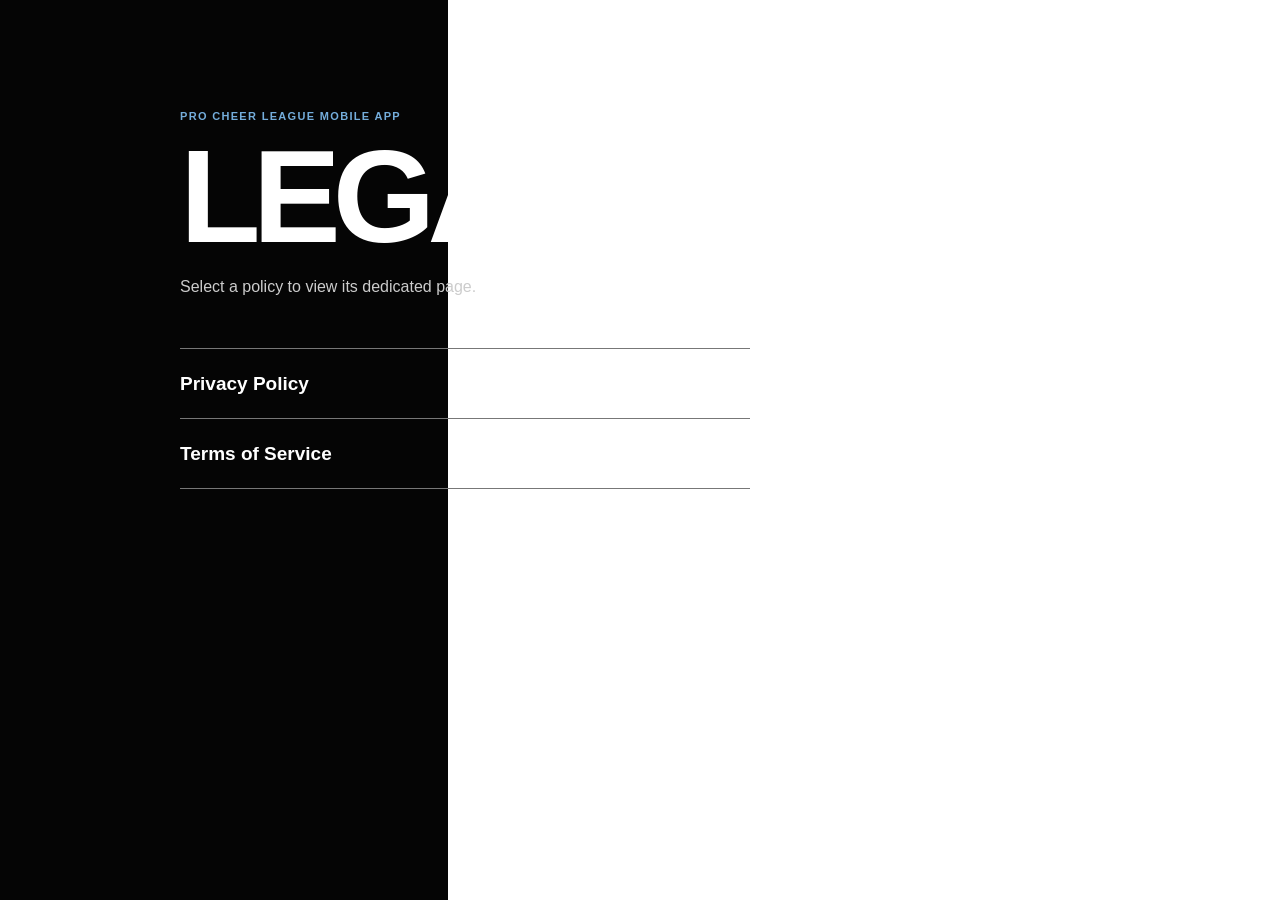
<file: index.html>
<!doctype html>
<html lang="en">
  <head>
    <meta charset="utf-8" />
    <meta name="viewport" content="width=device-width, initial-scale=1" />
    <meta name="robots" content="noindex, nofollow" />
    <title>Pro Cheer League Mobile App Legal</title>
    <link rel="stylesheet" href="/styles.css" />
  </head>
  <body>
    <main class="landing">
      <p class="eyebrow">PRO CHEER LEAGUE MOBILE APP</p>
      <h1>LEGAL</h1>
      <p class="lede">Select a policy to view its dedicated page.</p>
      <nav aria-label="Legal policies">
        <a href="/privacy-policy/">Privacy Policy <span>→</span></a>
        <a href="/terms-of-service/">Terms of Service <span>→</span></a>
      </nav>
    </main>
  </body>
</html>
</file>
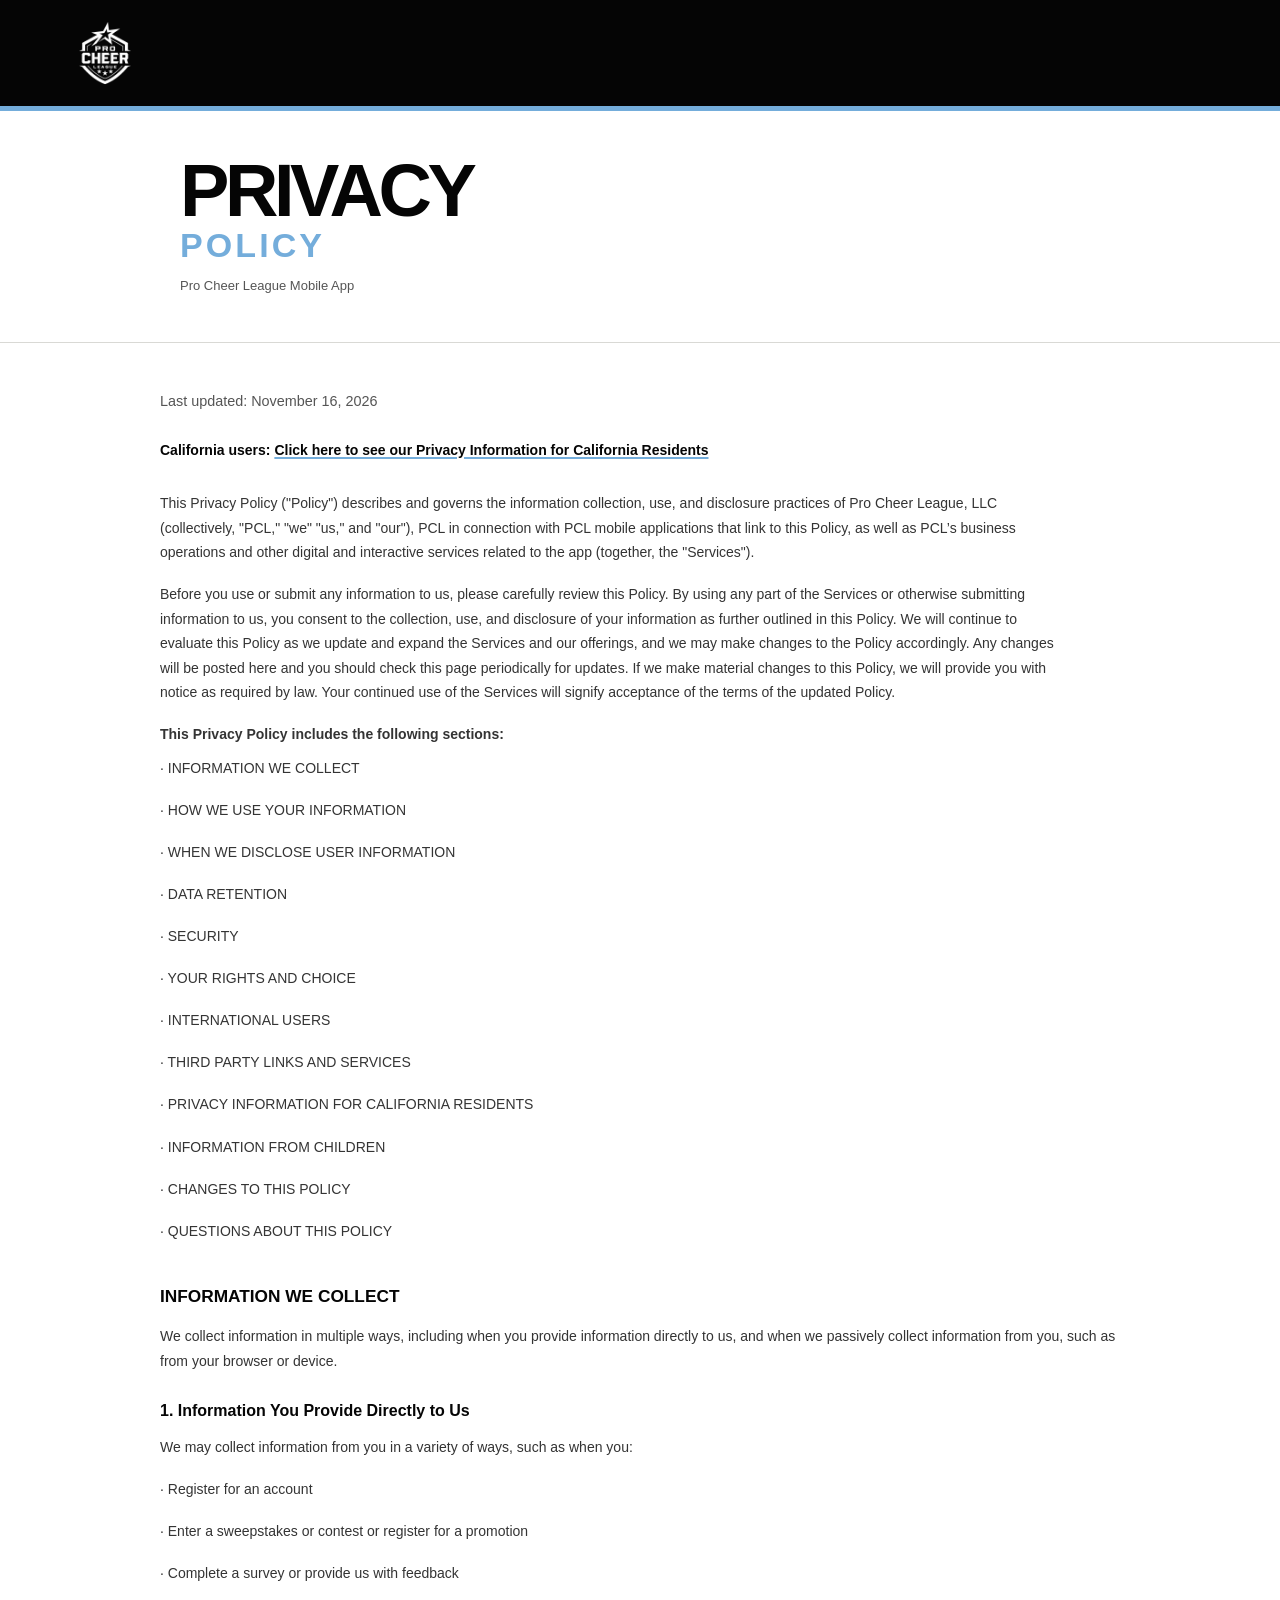
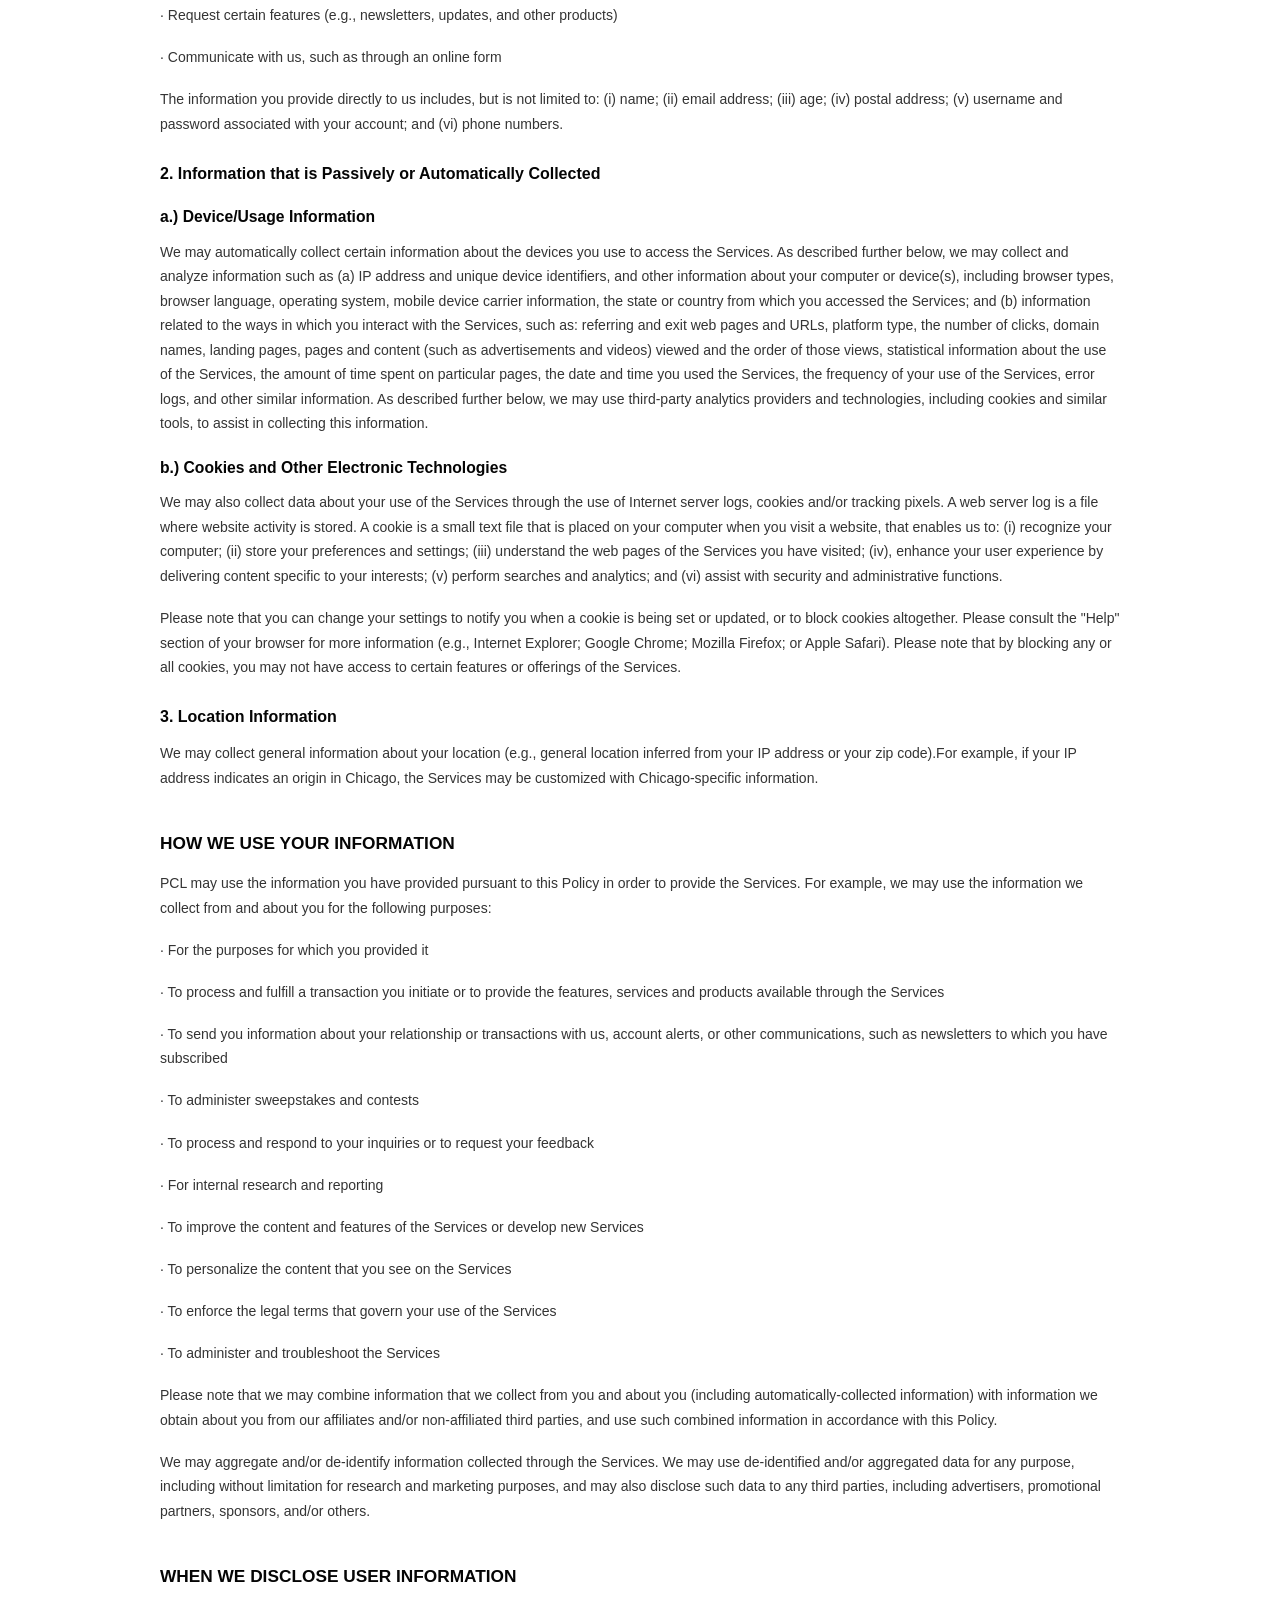
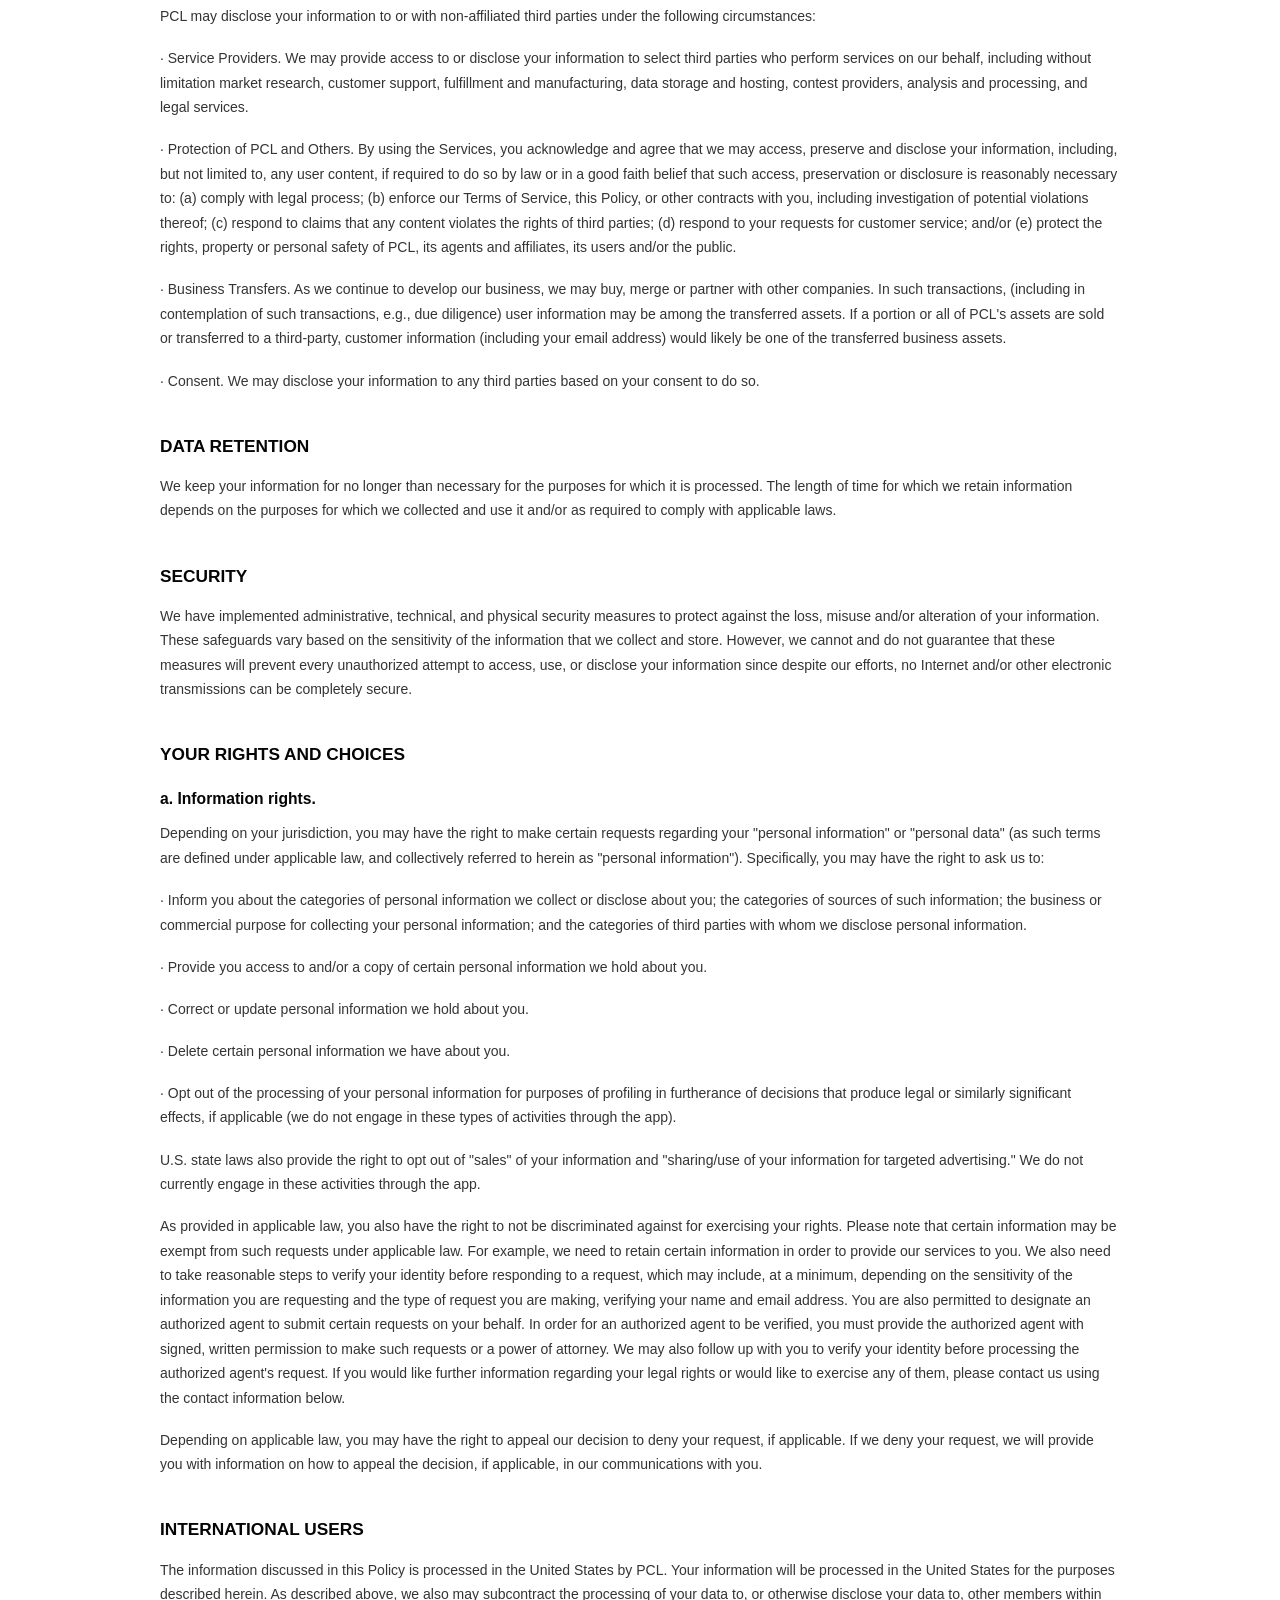
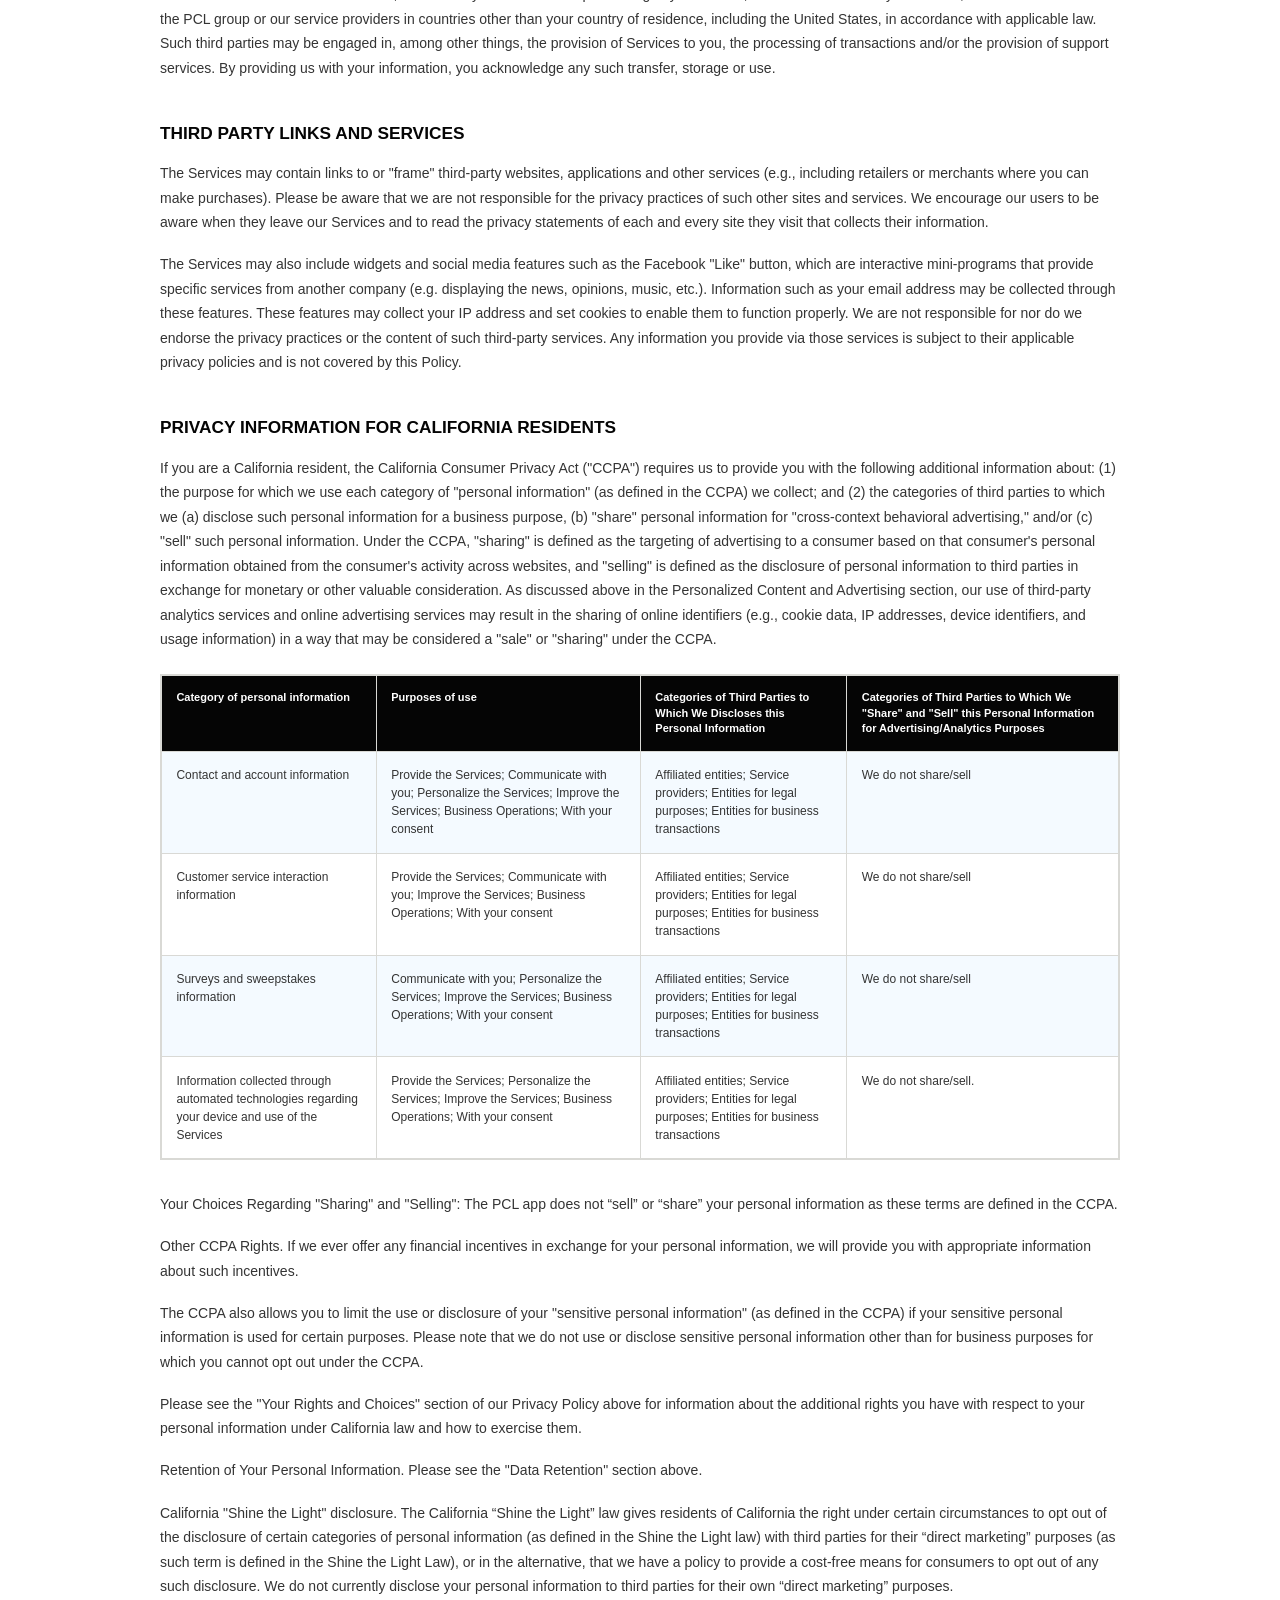
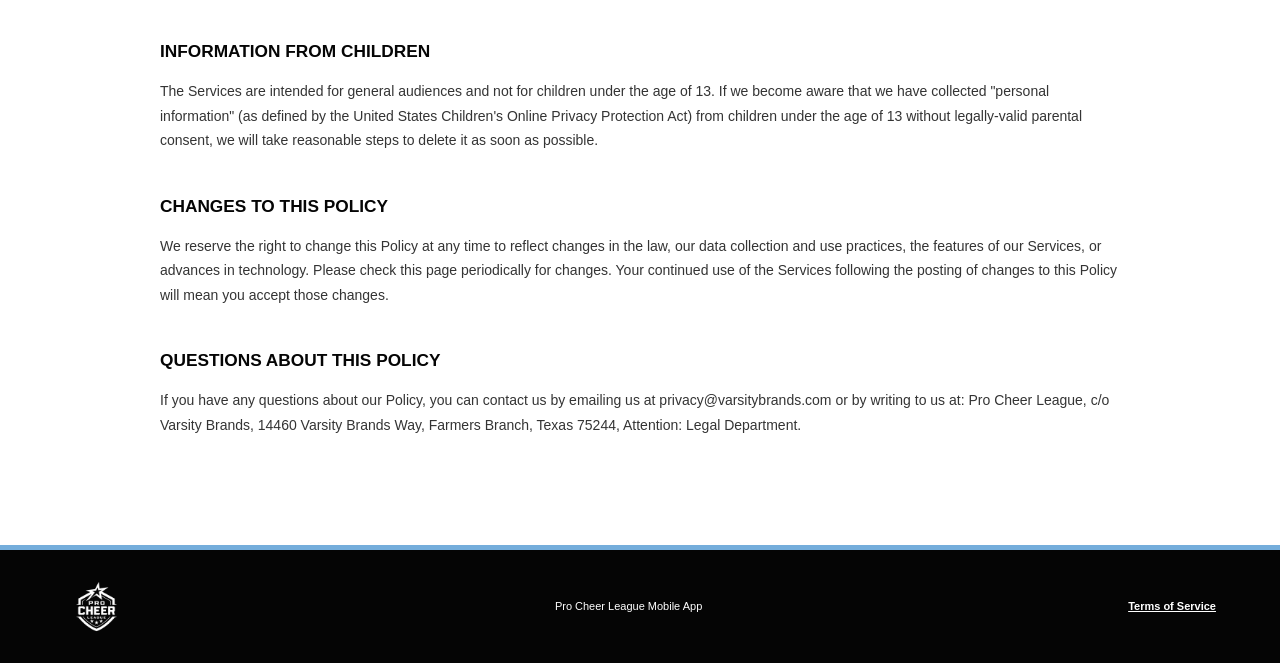
<file: privacy-policy/index.html>
<!doctype html>
<html lang="en">
  <head>
    <meta charset="utf-8" />
    <meta name="viewport" content="width=device-width, initial-scale=1" />
    <meta name="robots" content="noindex, nofollow" />
    <title>Privacy Policy | Pro Cheer League Mobile App</title>
    <link rel="stylesheet" href="/styles.css" />
    <style>
      .privacy-document { max-width: 1080px; }
      .privacy-copy { color: var(--copy); font-size: 14px; line-height: 1.75; }
      .privacy-copy p { margin: 0 0 1.1rem; }
      .privacy-updated { margin: 0 0 1.5rem !important; color: #555; font-size: .9rem; }
      .privacy-california-jump { margin: 0 0 1.8rem !important; color: var(--black); font-weight: 700; }
      .privacy-california-jump a { color: var(--black); text-decoration-color: var(--blue); text-decoration-thickness: 2px; text-underline-offset: .16em; }
      .privacy-intro-copy { max-width: 900px; }
      .privacy-list-intro { margin-bottom: .55rem !important; font-weight: 700; }
      .privacy-bullet { margin: 0 0 .45rem 1.6rem !important; text-indent: -1.25rem; }
      .privacy-copy h2 { margin: 2.6rem 0 1rem; color: var(--black); font-size: 1.08rem; line-height: 1.35; }
      .privacy-copy h3 { margin: 1.6rem 0 .8rem; color: var(--black); font-size: 1rem; line-height: 1.45; }
      .privacy-copy h4 { margin: 1.3rem 0 .7rem; color: var(--black); font-size: .98rem; line-height: 1.45; }
      .privacy-underline { text-decoration: underline; }
      .privacy-table-wrap { margin: 1.4rem 0 2rem; overflow-x: auto; border: 1px solid var(--line); }
      .privacy-table { width: 100%; min-width: 880px; border-collapse: collapse; font-size: 12px; line-height: 1.5; }
      .privacy-table th, .privacy-table td { padding: .9rem; border: 1px solid var(--line); vertical-align: top; text-align: left; }
      .privacy-table th { color: #fff; background: var(--black); font-size: 11px; line-height: 1.4; }
      .privacy-table tr:nth-child(even) td { background: #f4faff; }
      @media (max-width: 600px) { .privacy-copy { font-size: 13px; } .privacy-bullet { margin-left: 1.2rem !important; text-indent: -1rem; } }
      @media print { .privacy-copy { font-size: 10pt; } .privacy-table { min-width: 0; font-size: 8pt; } }
    </style>
  </head>
  <body>
    <a class="skip-link" href="#policy">Skip to policy</a>
    <header class="site-header">
      <a class="brand" href="/" aria-label="Pro Cheer League Mobile App Legal home"><img src="/pcl-primary-logo-white.png" alt="Pro Cheer League" /></a>
    </header>
    <main>
      <section class="intro">
        <div>
          <h1 id="privacy-page-title">PRIVACY <em>POLICY</em></h1>
          <p>Pro Cheer League Mobile App</p>
        </div>
      </section>
      <article id="policy" class="document privacy-document" aria-labelledby="privacy-page-title">
        <div class="privacy-copy">
          <p class="privacy-updated">Last updated: November 16, 2026</p>
          <p class="privacy-california-jump">California users: <a href="#california-residents">Click here to see our Privacy Information for California Residents</a></p>
          <p class="privacy-intro-copy">This Privacy Policy (&quot;Policy&quot;) describes and governs the information collection, use, and disclosure practices of Pro Cheer League, LLC (collectively, &quot;PCL,&quot; &quot;we&quot; &quot;us,&quot; and &quot;our&quot;), PCL in connection with PCL mobile applications that link to this Policy, as well as PCL’s business operations and other digital and interactive services related to the app (together, the &quot;Services&quot;).</p>
          <p class="privacy-intro-copy">Before you use or submit any information to us, please carefully review this Policy. By using any part of the Services or otherwise submitting information to us, you consent to the collection, use, and disclosure of your information as further outlined in this Policy. We will continue to evaluate this Policy as we update and expand the Services and our offerings, and we may make changes to the Policy accordingly. Any changes will be posted here and you should check this page periodically for updates. If we make material changes to this Policy, we will provide you with notice as required by law. Your continued use of the Services will signify acceptance of the terms of the updated Policy.</p>
          <p class="privacy-list-intro">This Privacy Policy includes the following sections:</p>
          <p class="privacy-paragraph">·        INFORMATION WE COLLECT</p>
          <p class="privacy-paragraph">·        HOW WE USE YOUR INFORMATION</p>
          <p class="privacy-paragraph">·        WHEN WE DISCLOSE USER INFORMATION</p>
          <p class="privacy-paragraph">·        DATA RETENTION</p>
          <p class="privacy-paragraph">·        SECURITY</p>
          <p class="privacy-paragraph">·        YOUR RIGHTS AND CHOICE</p>
          <p class="privacy-paragraph">·        INTERNATIONAL USERS</p>
          <p class="privacy-paragraph">·        THIRD PARTY LINKS AND SERVICES</p>
          <p class="privacy-paragraph">·        PRIVACY INFORMATION FOR CALIFORNIA RESIDENTS</p>
          <p class="privacy-paragraph">·        INFORMATION FROM CHILDREN</p>
          <p class="privacy-paragraph">·        CHANGES TO THIS POLICY</p>
          <p class="privacy-paragraph">·        QUESTIONS ABOUT THIS POLICY</p>
          <h2>INFORMATION WE COLLECT</h2>
          <p class="privacy-paragraph">We collect information in multiple ways, including when you provide information directly to us, and when we passively collect information from you, such as from your browser or device.</p>
          <h3>1.     Information You Provide Directly to Us</h3>
          <p class="privacy-paragraph">We may collect information from you in a variety of ways, such as when you:</p>
          <p class="privacy-paragraph">·        Register for an account</p>
          <p class="privacy-paragraph">·        Enter a sweepstakes or contest or register for a promotion</p>
          <p class="privacy-paragraph">·        Complete a survey or provide us with feedback</p>
          <p class="privacy-paragraph">·        Request certain features (e.g., newsletters, updates, and other products)</p>
          <p class="privacy-paragraph">·        Communicate with us, such as through an online form</p>
          <p class="privacy-paragraph">The information you provide directly to us includes, but is not limited to: (i) name; (ii) email address; (iii) age; (iv) postal address; (v) username and password associated with your account; and (vi) phone numbers.</p>
          <h3>2.     Information that is Passively or Automatically Collected</h3>
          <h4>a.) Device/Usage Information</h4>
          <p class="privacy-paragraph">We may automatically collect certain information about the devices you use to access the Services. As described further below, we may collect and analyze information such as (a) IP address and unique device identifiers, and other information about your computer or device(s), including browser types, browser language, operating system, mobile device carrier information, the state or country from which you accessed the Services; and (b) information related to the ways in which you interact with the Services, such as: referring and exit web pages and URLs, platform type, the number of clicks, domain names, landing pages, pages and content (such as advertisements and videos) viewed and the order of those views, statistical information about the use of the Services, the amount of time spent on particular pages, the date and time you used the Services, the frequency of your use of the Services, error logs, and other similar information. As described further below, we may use third-party analytics providers and technologies, including cookies and similar tools, to assist in collecting this information.</p>
          <h4>b.) Cookies and Other Electronic Technologies</h4>
          <p class="privacy-paragraph">We may also collect data about your use of the Services through the use of Internet server logs, cookies and/or tracking pixels. A web server log is a file where website activity is stored. A cookie is a small text file that is placed on your computer when you visit a website, that enables us to: (i) recognize your computer; (ii) store your preferences and settings; (iii) understand the web pages of the Services you have visited; (iv), enhance your user experience by delivering content specific to your interests; (v) perform searches and analytics; and (vi) assist with security and administrative functions.</p>
          <p class="privacy-paragraph">Please note that you can change your settings to notify you when a cookie is being set or updated, or to block cookies altogether. Please consult the &quot;Help&quot; section of your browser for more information (e.g., Internet Explorer; Google Chrome; Mozilla Firefox; or Apple Safari). Please note that by blocking any or all cookies, you may not have access to certain features or offerings of the Services.</p>
          <h3>3.     Location Information</h3>
          <p class="privacy-paragraph">We may collect general information about your location (e.g., general location inferred from your IP address or your zip code).For example, if your IP address indicates an origin in Chicago, the Services may be customized with Chicago-specific information.</p>
          <h2>HOW WE USE YOUR INFORMATION</h2>
          <p class="privacy-paragraph">PCL may use the information you have provided pursuant to this Policy in order to provide the Services. For example, we may use the information we collect from and about you for the following purposes:</p>
          <p class="privacy-paragraph">·        For the purposes for which you provided it</p>
          <p class="privacy-paragraph">·        To process and fulfill a transaction you initiate or to provide the features, services and products available through the Services</p>
          <p class="privacy-paragraph">·        To send you information about your relationship or transactions with us, account alerts, or other communications, such as newsletters to which you have subscribed</p>
          <p class="privacy-paragraph">·        To administer sweepstakes and contests</p>
          <p class="privacy-paragraph">·        To process and respond to your inquiries or to request your feedback</p>
          <p class="privacy-paragraph">·        For internal research and reporting</p>
          <p class="privacy-paragraph">·        To improve the content and features of the Services or develop new Services</p>
          <p class="privacy-paragraph">·        To personalize the content that you see on the Services</p>
          <p class="privacy-paragraph">·        To enforce the legal terms that govern your use of the Services</p>
          <p class="privacy-paragraph">·        To administer and troubleshoot the Services</p>
          <p class="privacy-paragraph">Please note that we may combine information that we collect from you and about you (including automatically-collected information) with information we obtain about you from our affiliates and/or non-affiliated third parties, and use such combined information in accordance with this Policy.</p>
          <p class="privacy-paragraph">We may aggregate and/or de-identify information collected through the Services. We may use de-identified and/or aggregated data for any purpose, including without limitation for research and marketing purposes, and may also disclose such data to any third parties, including advertisers, promotional partners, sponsors, and/or others.</p>
          <h2>WHEN WE DISCLOSE USER INFORMATION</h2>
          <p class="privacy-paragraph">PCL may disclose your information to or with non-affiliated third parties under the following circumstances:</p>
          <p class="privacy-paragraph">·        Service Providers. We may provide access to or disclose your information to select third parties who perform services on our behalf, including without limitation market research, customer support, fulfillment and manufacturing, data storage and hosting, contest providers, analysis and processing, and legal services.</p>
          <p class="privacy-paragraph">·        Protection of PCL and Others. By using the Services, you acknowledge and agree that we may access, preserve and disclose your information, including, but not limited to, any user content, if required to do so by law or in a good faith belief that such access, preservation or disclosure is reasonably necessary to: (a) comply with legal process; (b) enforce our Terms of Service, this Policy, or other contracts with you, including investigation of potential violations thereof; (c) respond to claims that any content violates the rights of third parties; (d) respond to your requests for customer service; and/or (e) protect the rights, property or personal safety of PCL, its agents and affiliates, its users and/or the public.</p>
          <p class="privacy-paragraph">·        Business Transfers. As we continue to develop our business, we may buy, merge or partner with other companies. In such transactions, (including in contemplation of such transactions, e.g., due diligence) user information may be among the transferred assets. If a portion or all of PCL&#x27;s assets are sold or transferred to a third-party, customer information (including your email address) would likely be one of the transferred business assets.</p>
          <p class="privacy-paragraph">·        Consent. We may disclose your information to any third parties based on your consent to do so.</p>
          <h2>DATA RETENTION</h2>
          <p class="privacy-paragraph">We keep your information for no longer than necessary for the purposes for which it is processed. The length of time for which we retain information depends on the purposes for which we collected and use it and/or as required to comply with applicable laws.</p>
          <h2>SECURITY</h2>
          <p class="privacy-paragraph">We have implemented administrative, technical, and physical security measures to protect against the loss, misuse and/or alteration of your information. These safeguards vary based on the sensitivity of the information that we collect and store. However, we cannot and do not guarantee that these measures will prevent every unauthorized attempt to access, use, or disclose your information since despite our efforts, no Internet and/or other electronic transmissions can be completely secure.</p>
          <h2>YOUR RIGHTS AND CHOICES</h2>
          <h4>a. Information rights.</h4>
          <p class="privacy-paragraph">Depending on your jurisdiction, you may have the right to make certain requests regarding your &quot;personal information&quot; or &quot;personal data&quot; (as such terms are defined under applicable law, and collectively referred to herein as &quot;personal information&quot;). Specifically, you may have the right to ask us to:</p>
          <p class="privacy-paragraph">·        Inform you about the categories of personal information we collect or disclose about you; the categories of sources of such information; the business or commercial purpose for collecting your personal information; and the categories of third parties with whom we disclose personal information.</p>
          <p class="privacy-paragraph">·        Provide you access to and/or a copy of certain personal information we hold about you.</p>
          <p class="privacy-paragraph">·        Correct or update personal information we hold about you.</p>
          <p class="privacy-paragraph">·        Delete certain personal information we have about you.</p>
          <p class="privacy-paragraph">·        Opt out of the processing of your personal information for purposes of profiling in furtherance of decisions that produce legal or similarly significant effects, if applicable (we do not engage in these types of activities through the app).</p>
          <p class="privacy-paragraph">U.S. state laws also provide the right to opt out of &quot;sales&quot; of your information and &quot;sharing/use of your information for targeted advertising.&quot; We do not currently engage in these activities through the app.</p>
          <p class="privacy-paragraph">As provided in applicable law, you also have the right to not be discriminated against for exercising your rights. Please note that certain information may be exempt from such requests under applicable law. For example, we need to retain certain information in order to provide our services to you. We also need to take reasonable steps to verify your identity before responding to a request, which may include, at a minimum, depending on the sensitivity of the information you are requesting and the type of request you are making, verifying your name and email address. You are also permitted to designate an authorized agent to submit certain requests on your behalf. In order for an authorized agent to be verified, you must provide the authorized agent with signed, written permission to make such requests or a power of attorney. We may also follow up with you to verify your identity before processing the authorized agent&#x27;s request. If you would like further information regarding your legal rights or would like to exercise any of them, please contact us using the contact information below.</p>
          <p class="privacy-paragraph">Depending on applicable law, you may have the right to appeal our decision to deny your request, if applicable. If we deny your request, we will provide you with information on how to appeal the decision, if applicable, in our communications with you.</p>
          <h2>INTERNATIONAL USERS</h2>
          <p class="privacy-paragraph">The information discussed in this Policy is processed in the United States by PCL. Your information will be processed in the United States for the purposes described herein. As described above, we also may subcontract the processing of your data to, or otherwise disclose your data to, other members within the PCL group or our service providers in countries other than your country of residence, including the United States, in accordance with applicable law. Such third parties may be engaged in, among other things, the provision of Services to you, the processing of transactions and/or the provision of support services. By providing us with your information, you acknowledge any such transfer, storage or use.</p>
          <h2>THIRD PARTY LINKS AND SERVICES</h2>
          <p class="privacy-paragraph">The Services may contain links to or &quot;frame&quot; third-party websites, applications and other services (e.g., including retailers or merchants where you can make purchases). Please be aware that we are not responsible for the privacy practices of such other sites and services. We encourage our users to be aware when they leave our Services and to read the privacy statements of each and every site they visit that collects their information.</p>
          <p class="privacy-paragraph">The Services may also include widgets and social media features such as the Facebook &quot;Like&quot; button, which are interactive mini-programs that provide specific services from another company (e.g. displaying the news, opinions, music, etc.). Information such as your email address may be collected through these features. These features may collect your IP address and set cookies to enable them to function properly. We are not responsible for nor do we endorse the privacy practices or the content of such third-party services. Any information you provide via those services is subject to their applicable privacy policies and is not covered by this Policy.</p>
          <h2 id="california-residents">PRIVACY INFORMATION FOR CALIFORNIA RESIDENTS</h2>
          <p class="privacy-paragraph">If you are a California resident, the California Consumer Privacy Act (&quot;CCPA&quot;) requires us to provide you with the following additional information about: (1) the purpose for which we use each category of &quot;personal information&quot; (as defined in the CCPA) we collect; and (2) the categories of third parties to which we (a) disclose such personal information for a business purpose, (b) &quot;share&quot; personal information for &quot;cross-context behavioral advertising,&quot; and/or (c) &quot;sell&quot; such personal information. Under the CCPA, &quot;sharing&quot; is defined as the targeting of advertising to a consumer based on that consumer&#x27;s personal information obtained from the consumer&#x27;s activity across websites, and &quot;selling&quot; is defined as the disclosure of personal information to third parties in exchange for monetary or other valuable consideration. As discussed above in the Personalized Content and Advertising section, our use of third-party analytics services and online advertising services may result in the sharing of online identifiers (e.g., cookie data, IP addresses, device identifiers, and usage information) in a way that may be considered a &quot;sale&quot; or &quot;sharing&quot; under the CCPA.</p>
          <div class="privacy-table-wrap" role="region" aria-label="California privacy disclosures table" tabindex="0">
          <table class="privacy-table">
            <tr><th>Category of personal information</th><th>Purposes of use</th><th>Categories of Third Parties to Which We Discloses this Personal Information</th><th>Categories of Third Parties to Which We &quot;Share&quot; and &quot;Sell&quot; this Personal Information for Advertising/Analytics Purposes</th></tr>
            <tr><td>Contact and account information</td><td>Provide the Services; Communicate with you; Personalize the Services; Improve the Services; Business Operations; With your consent</td><td>Affiliated entities; Service providers; Entities for legal purposes; Entities for business transactions</td><td>We do not share/sell</td></tr>
            <tr><td>Customer service interaction information</td><td>Provide the Services; Communicate with you; Improve the Services; Business Operations; With your consent</td><td>Affiliated entities; Service providers; Entities for legal purposes; Entities for business transactions</td><td>We do not share/sell</td></tr>
            <tr><td>Surveys and sweepstakes information</td><td>Communicate with you; Personalize the Services; Improve the Services; Business Operations; With your consent</td><td>Affiliated entities; Service providers; Entities for legal purposes; Entities for business transactions</td><td>We do not share/sell</td></tr>
            <tr><td>Information collected through automated technologies regarding your device and use of the Services</td><td>Provide the Services; Personalize the Services; Improve the Services; Business Operations; With your consent</td><td>Affiliated entities; Service providers; Entities for legal purposes; Entities for business transactions</td><td>We do not share/sell.</td></tr>
          </table>
          </div>
          <p class="privacy-paragraph">Your Choices Regarding &quot;Sharing&quot; and &quot;Selling&quot;: The PCL app does not “sell” or “share” your personal information as these terms are defined in the CCPA.</p>
          <p class="privacy-paragraph">Other CCPA Rights. If we ever offer any financial incentives in exchange for your personal information, we will provide you with appropriate information about such incentives.</p>
          <p class="privacy-paragraph">The CCPA also allows you to limit the use or disclosure of your &quot;sensitive personal information&quot; (as defined in the CCPA) if your sensitive personal information is used for certain purposes. Please note that we do not use or disclose sensitive personal information other than for business purposes for which you cannot opt out under the CCPA.</p>
          <p class="privacy-paragraph">Please see the &quot;Your Rights and Choices&quot; section of our Privacy Policy above for information about the additional rights you have with respect to your personal information under California law and how to exercise them.</p>
          <p class="privacy-paragraph">Retention of Your Personal Information. Please see the &quot;Data Retention&quot; section above.</p>
          <p class="privacy-paragraph">California &quot;Shine the Light&quot; disclosure. The California “Shine the Light” law gives residents of California the right under certain circumstances to opt out of the disclosure of certain categories of personal information (as defined in the Shine the Light law) with third parties for their “direct marketing” purposes (as such term is defined in the Shine the Light Law), or in the alternative, that we have a policy to provide a cost-free means for consumers to opt out of any such disclosure.  We do not currently disclose your personal information to third parties for their own “direct marketing” purposes.</p>
          <h2>INFORMATION FROM CHILDREN</h2>
          <p class="privacy-paragraph">The Services are intended for general audiences and not for children under the age of 13. If we become aware that we have collected &quot;personal information&quot; (as defined by the United States Children&#x27;s Online Privacy Protection Act) from children under the age of 13 without legally-valid parental consent, we will take reasonable steps to delete it as soon as possible.</p>
          <h2>CHANGES TO THIS POLICY</h2>
          <p class="privacy-paragraph">We reserve the right to change this Policy at any time to reflect changes in the law, our data collection and use practices, the features of our Services, or advances in technology. Please check this page periodically for changes. Your continued use of the Services following the posting of changes to this Policy will mean you accept those changes.</p>
          <h2>QUESTIONS ABOUT THIS POLICY</h2>
          <p class="privacy-paragraph">If you have any questions about our Policy, you can contact us by emailing us at privacy@varsitybrands.com or by writing to us at: Pro Cheer League, c/o Varsity Brands, 14460 Varsity Brands Way, Farmers Branch, Texas 75244, Attention: Legal Department.</p>
        </div>
      </article>
    </main>
    <footer><img src="/pcl-primary-logo-white.png" alt="Pro Cheer League" /><p>Pro Cheer League Mobile App</p><a href="/terms-of-service/">Terms of Service</a></footer>
  </body>
</html>
</file>
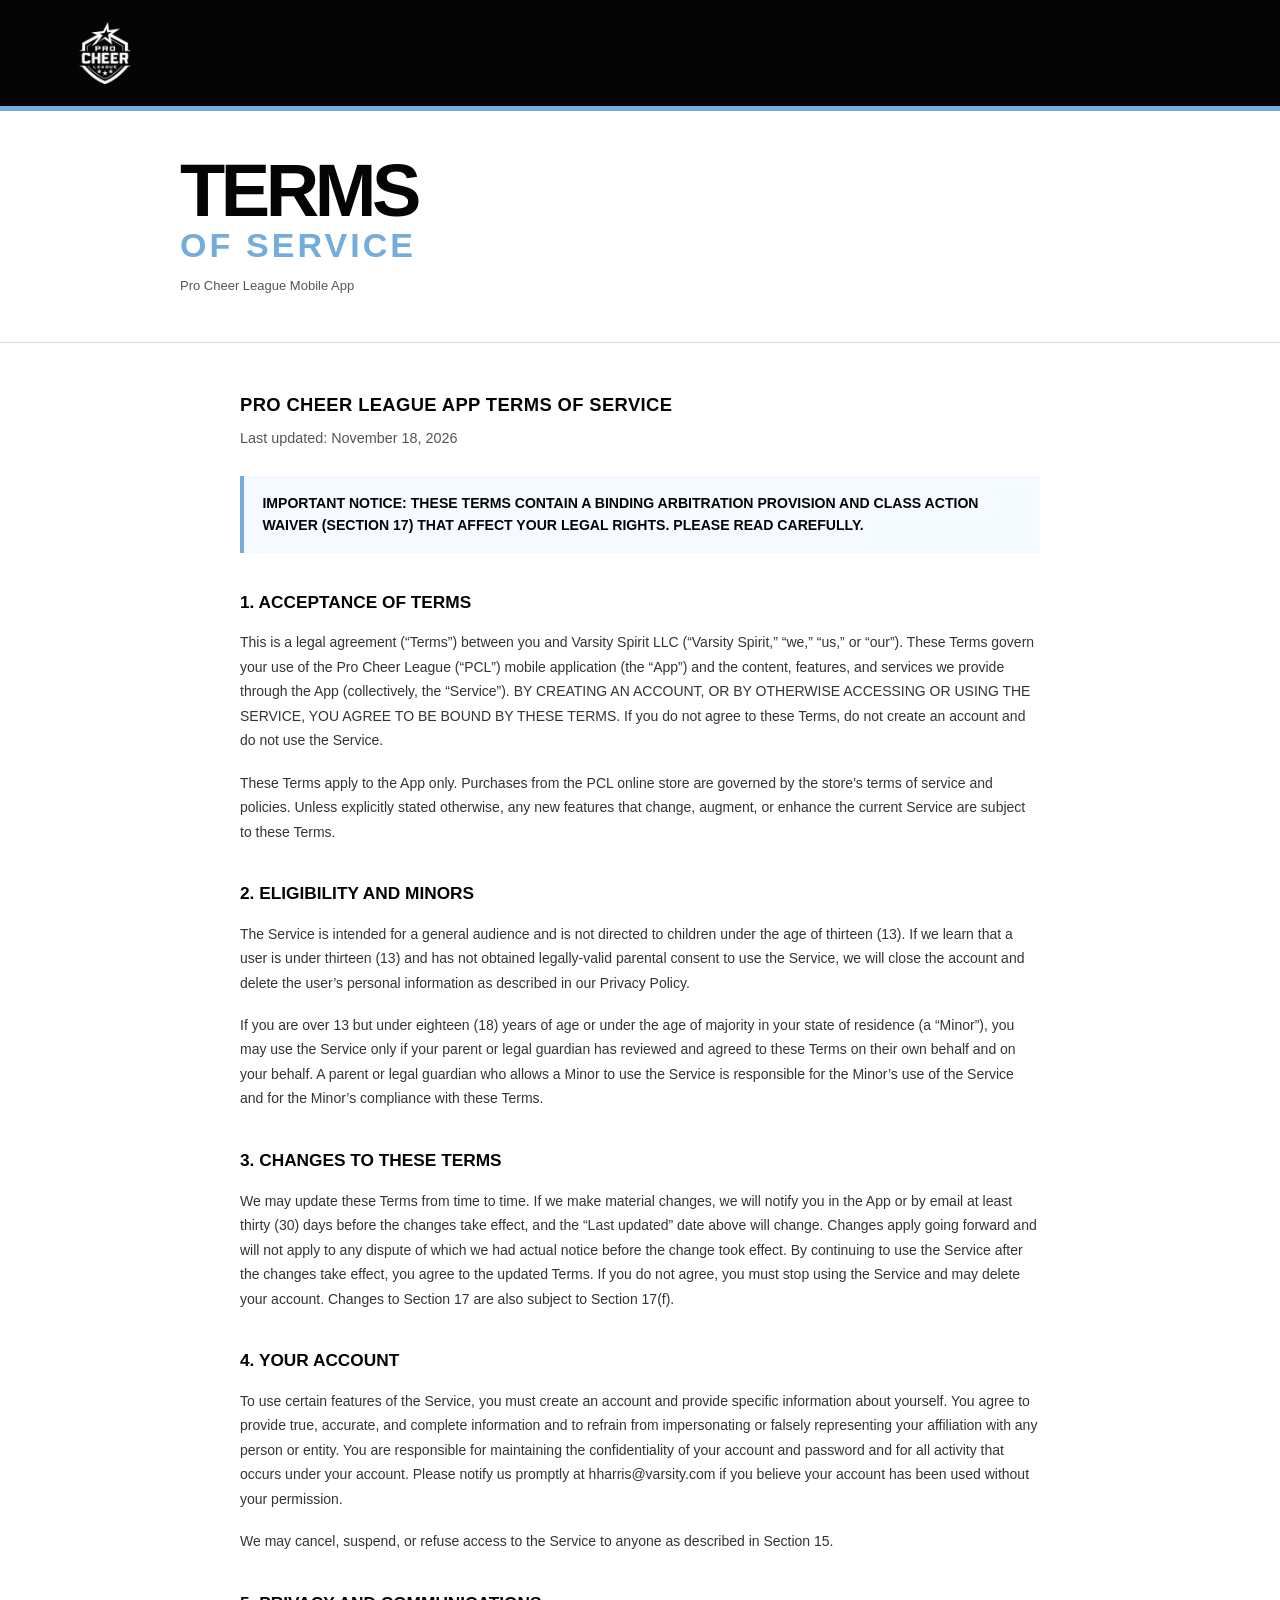
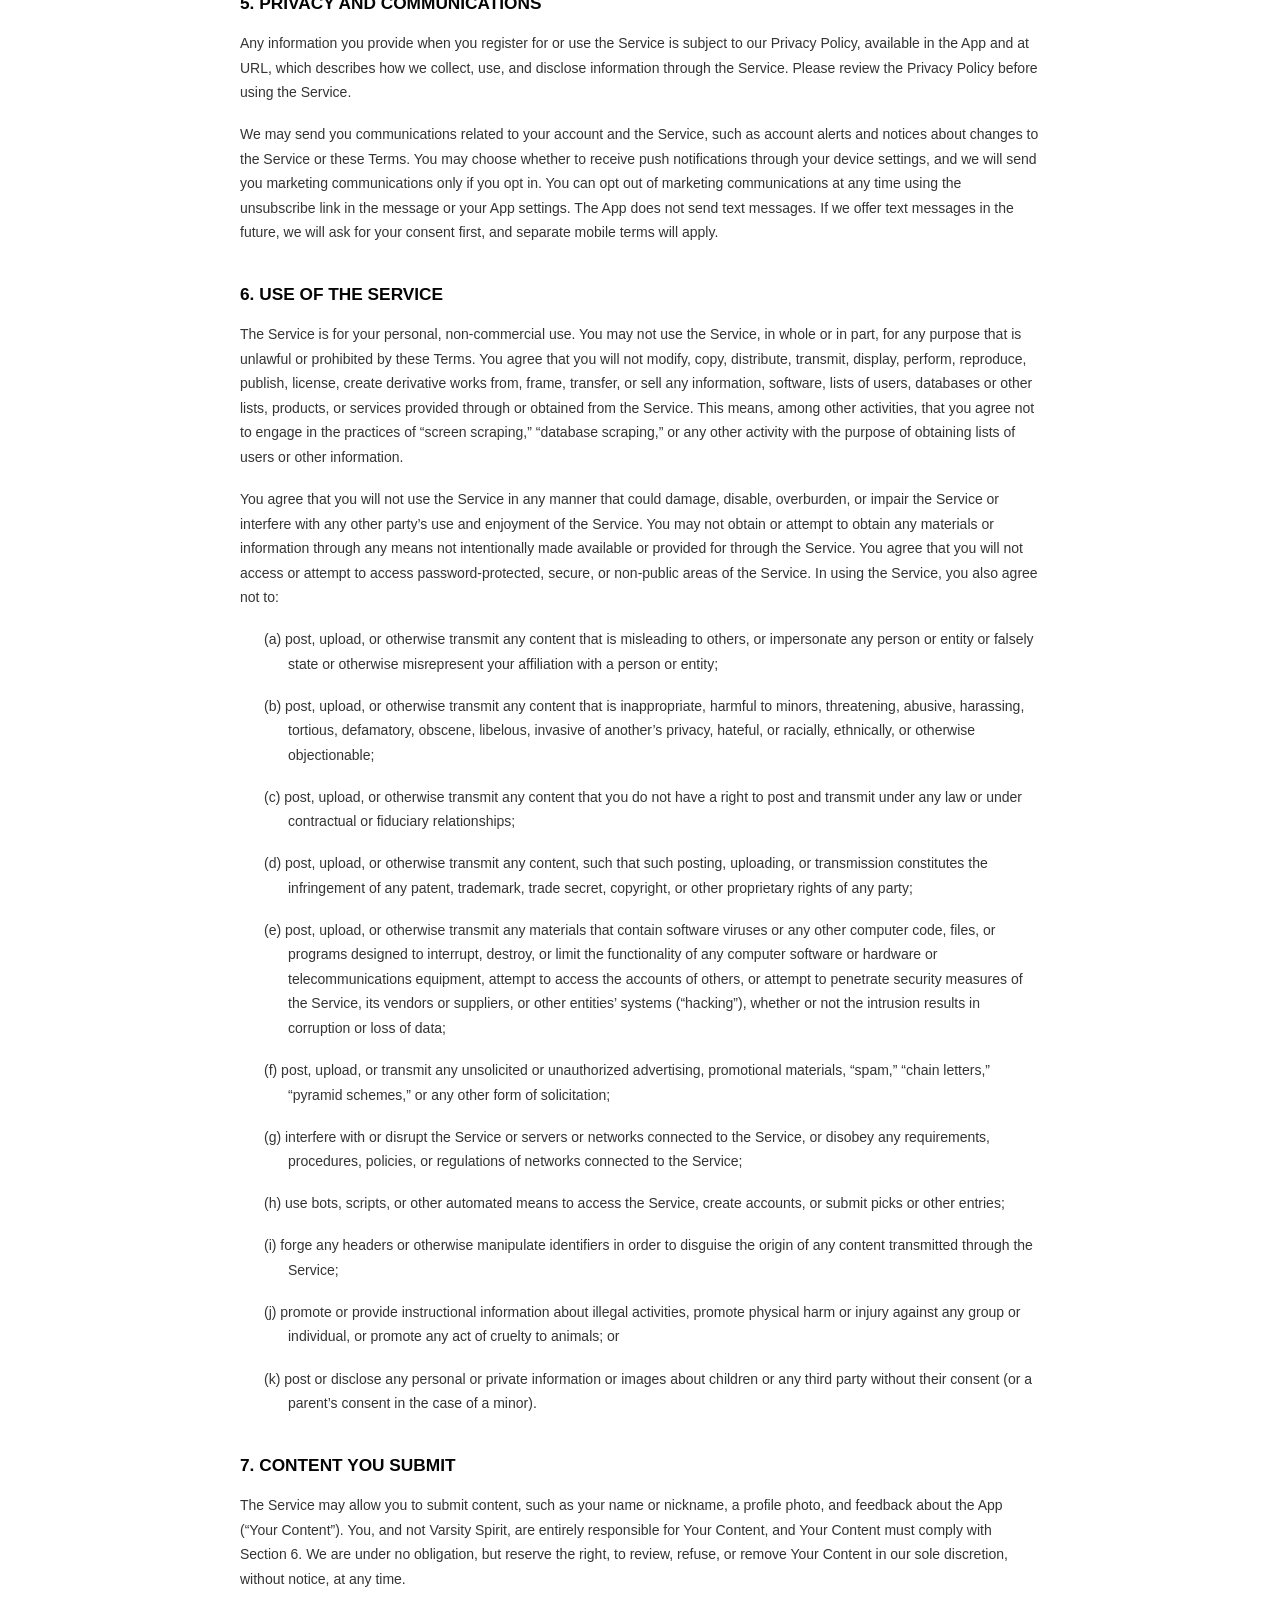
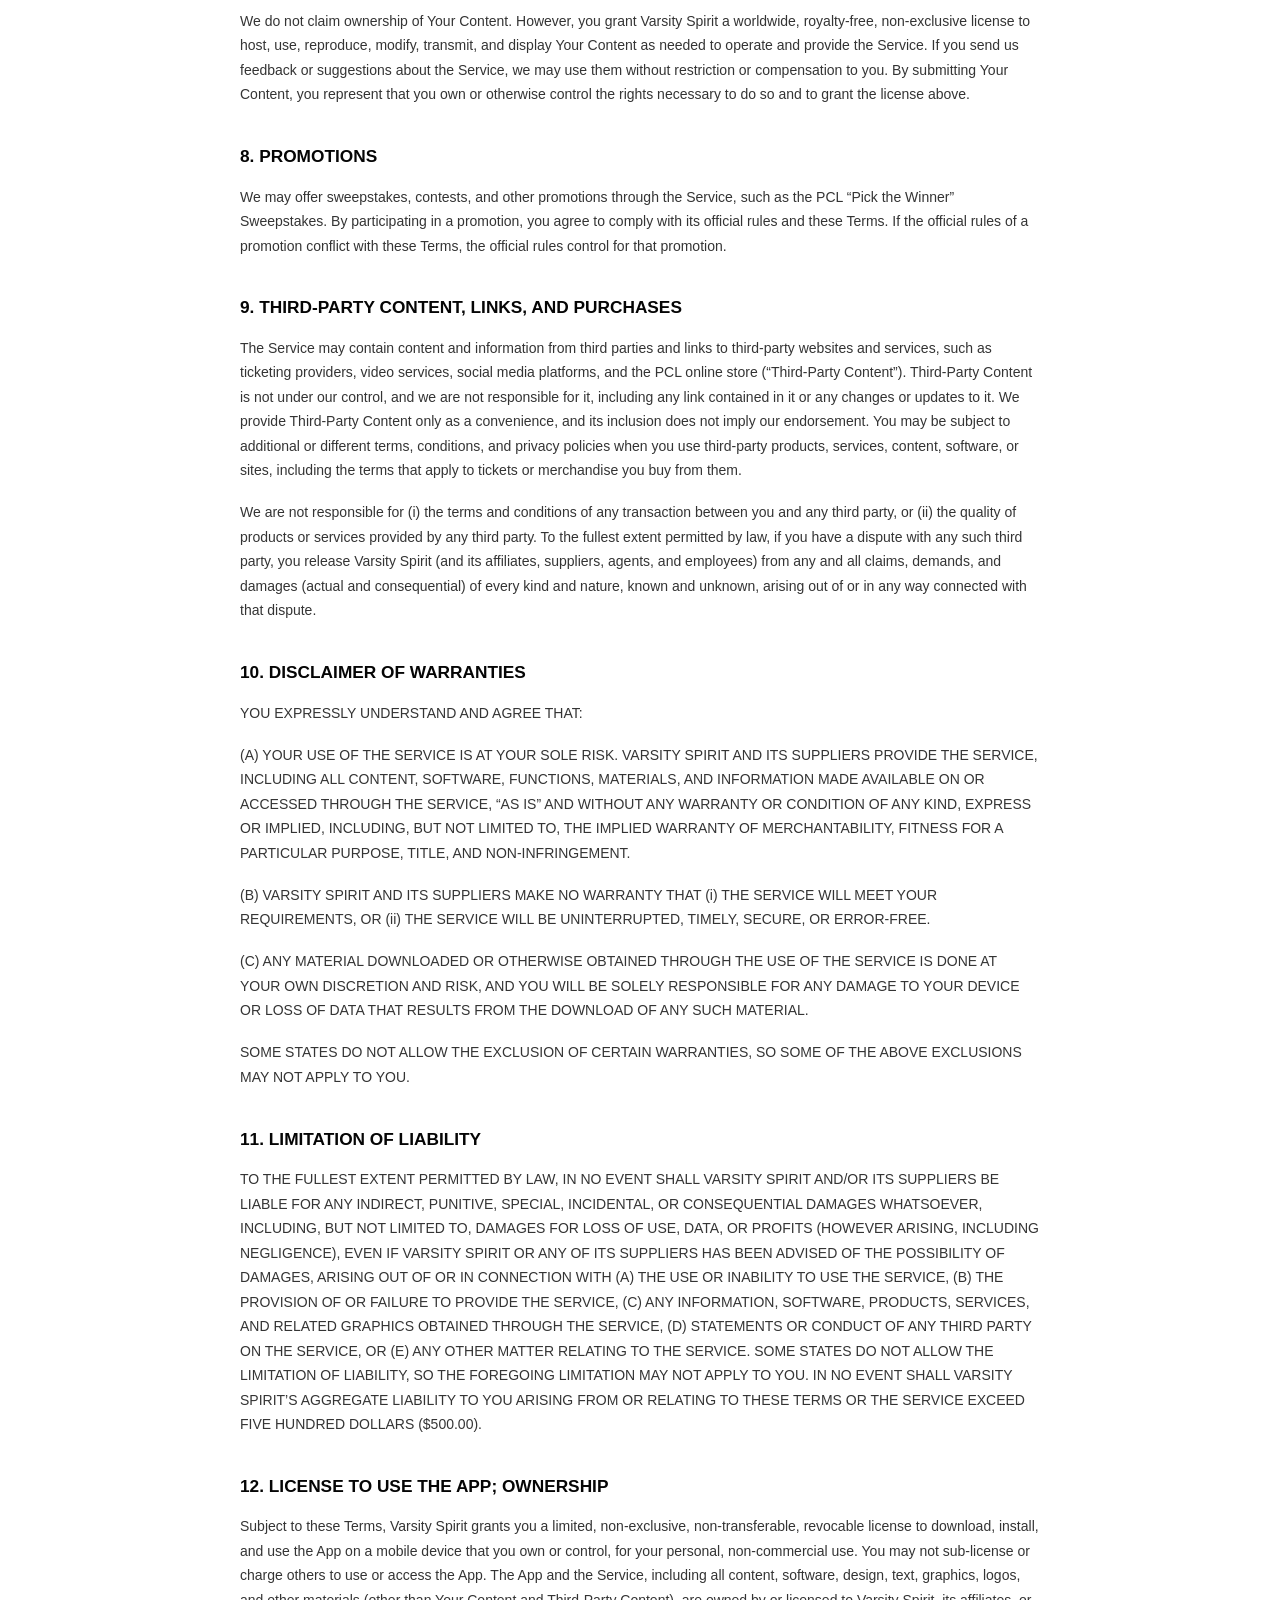
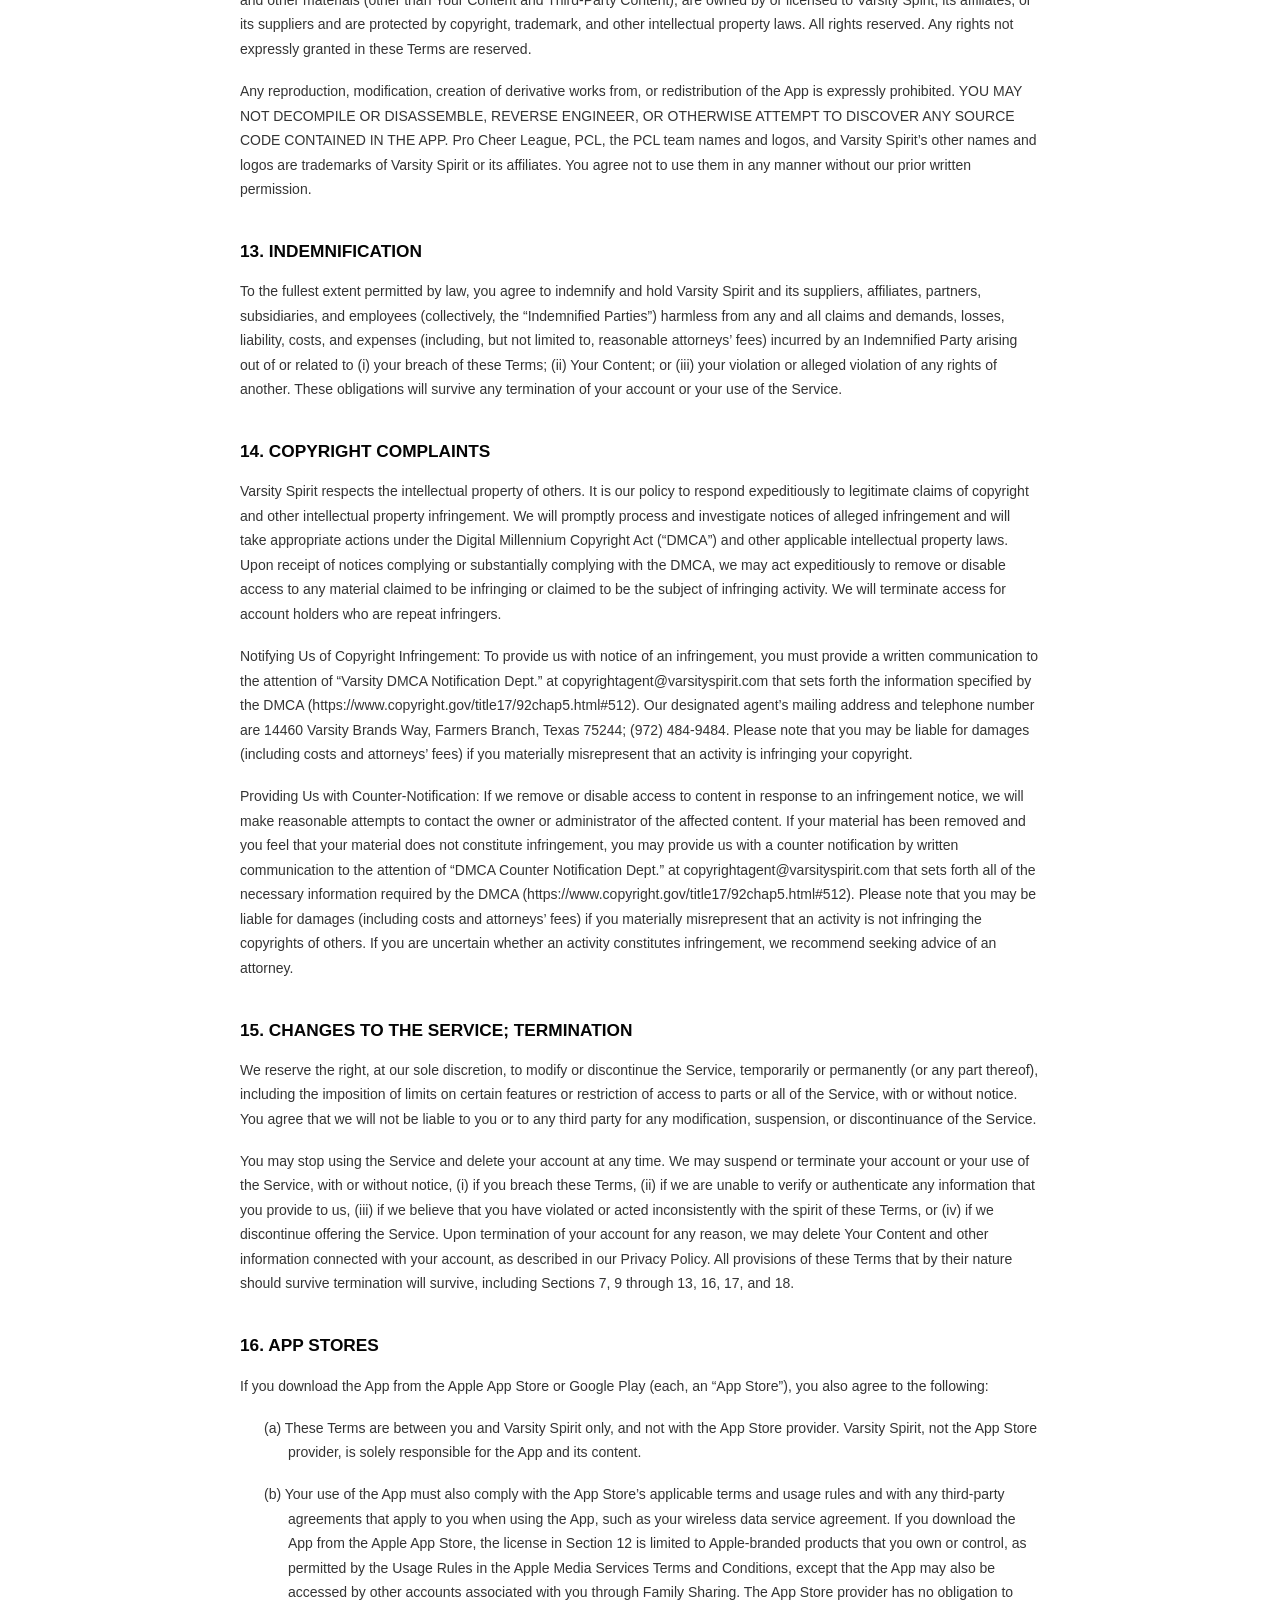
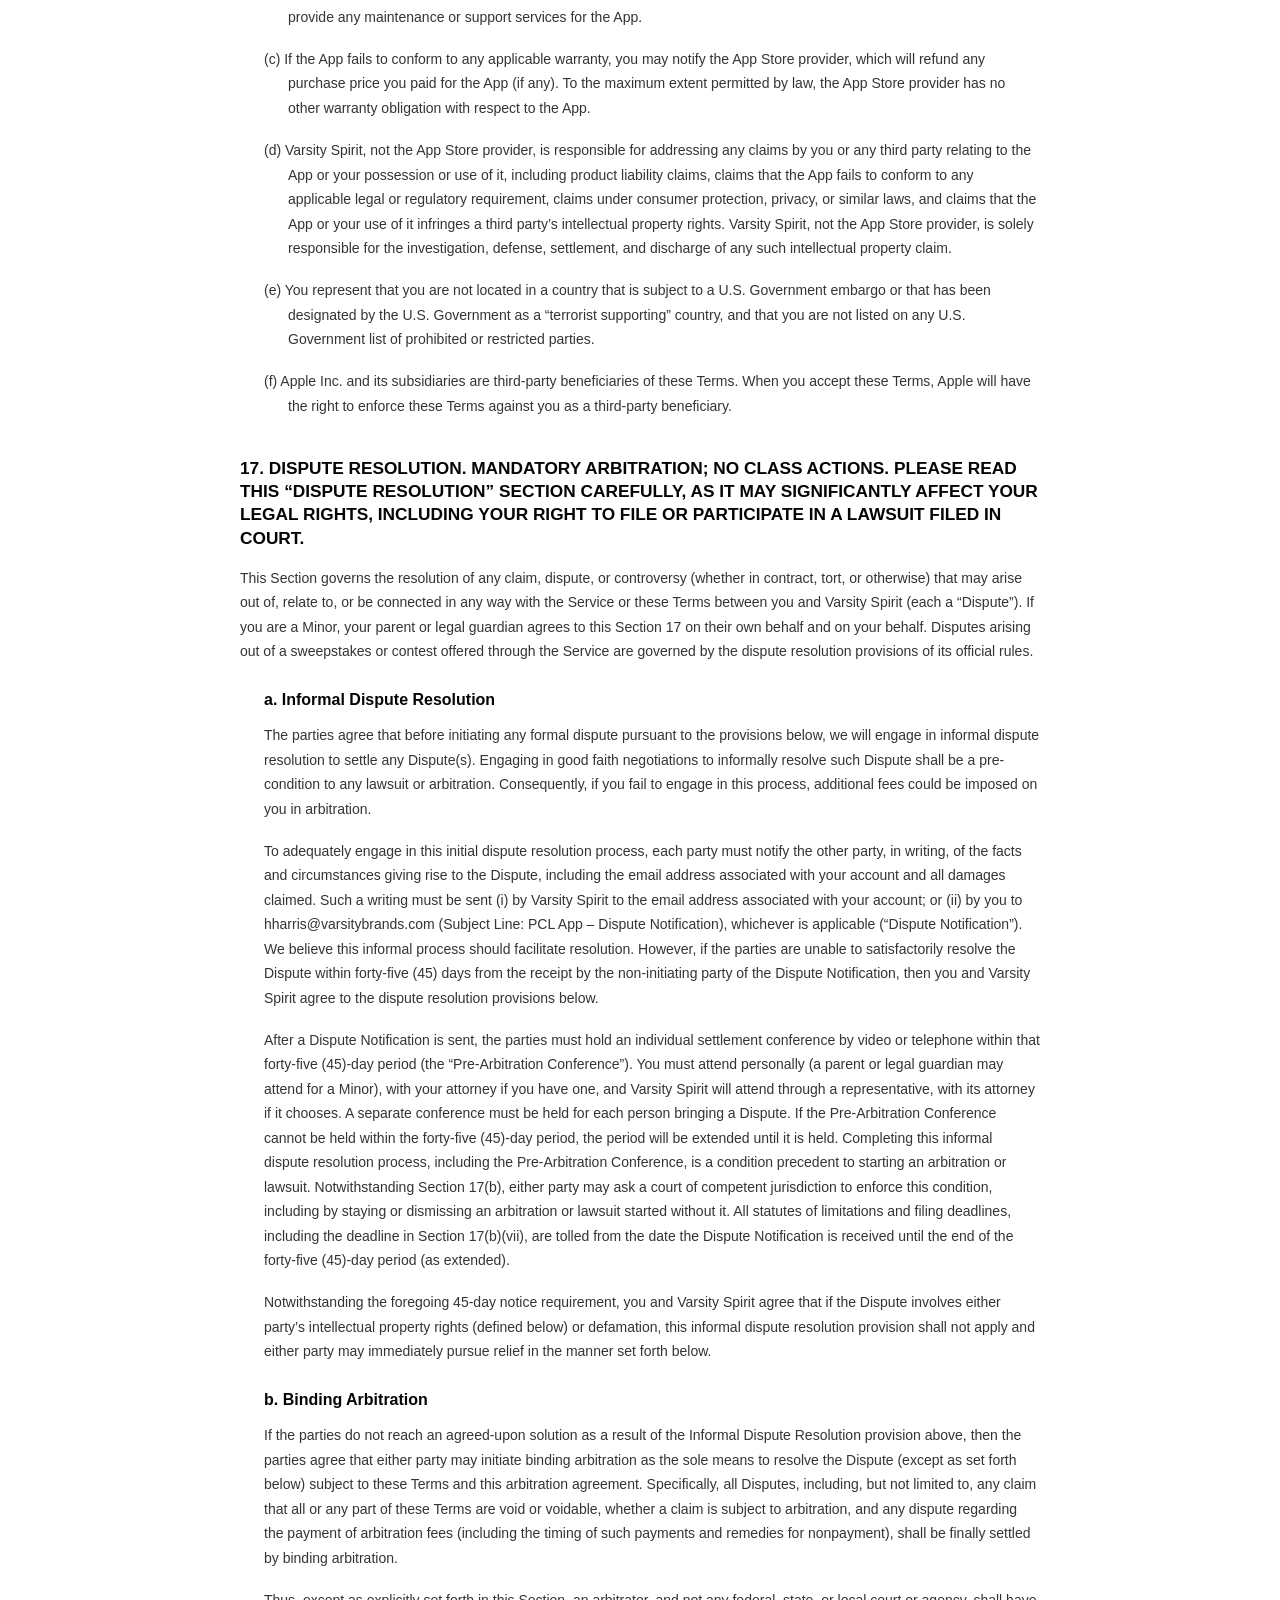
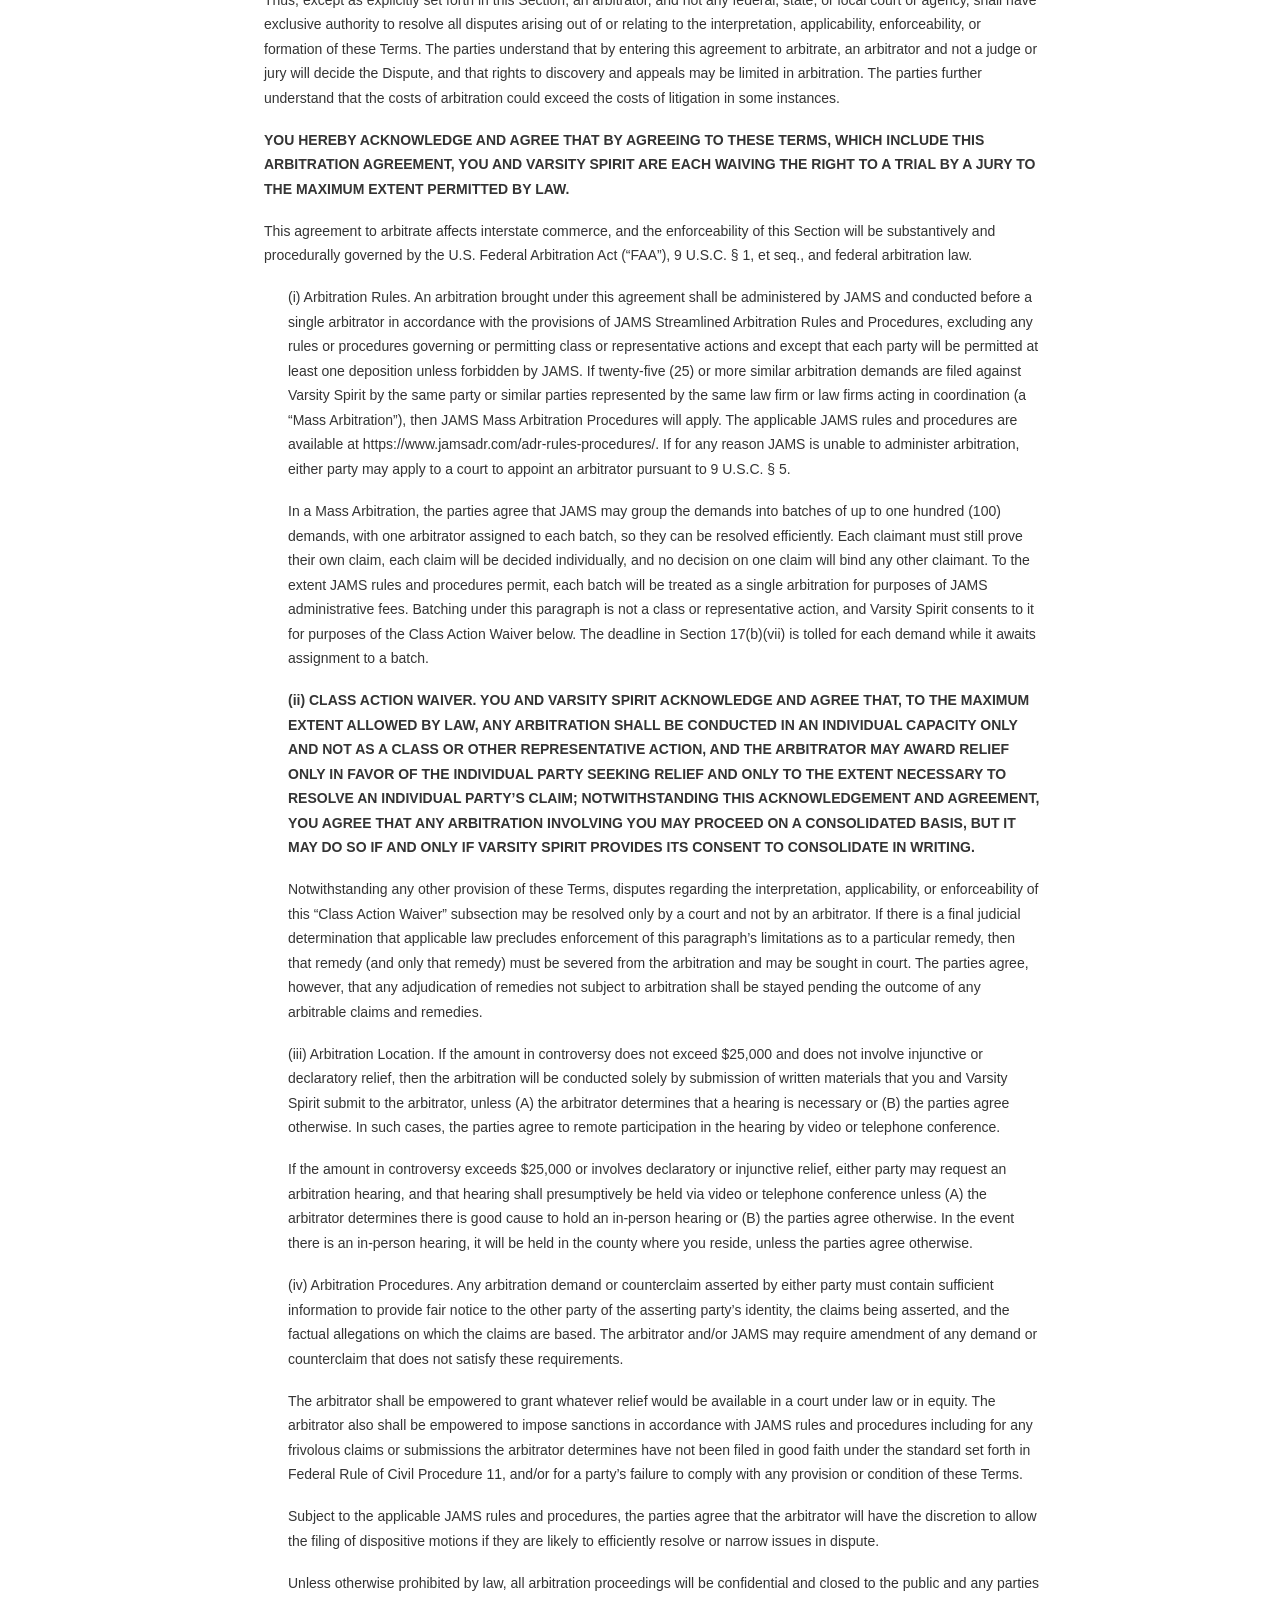
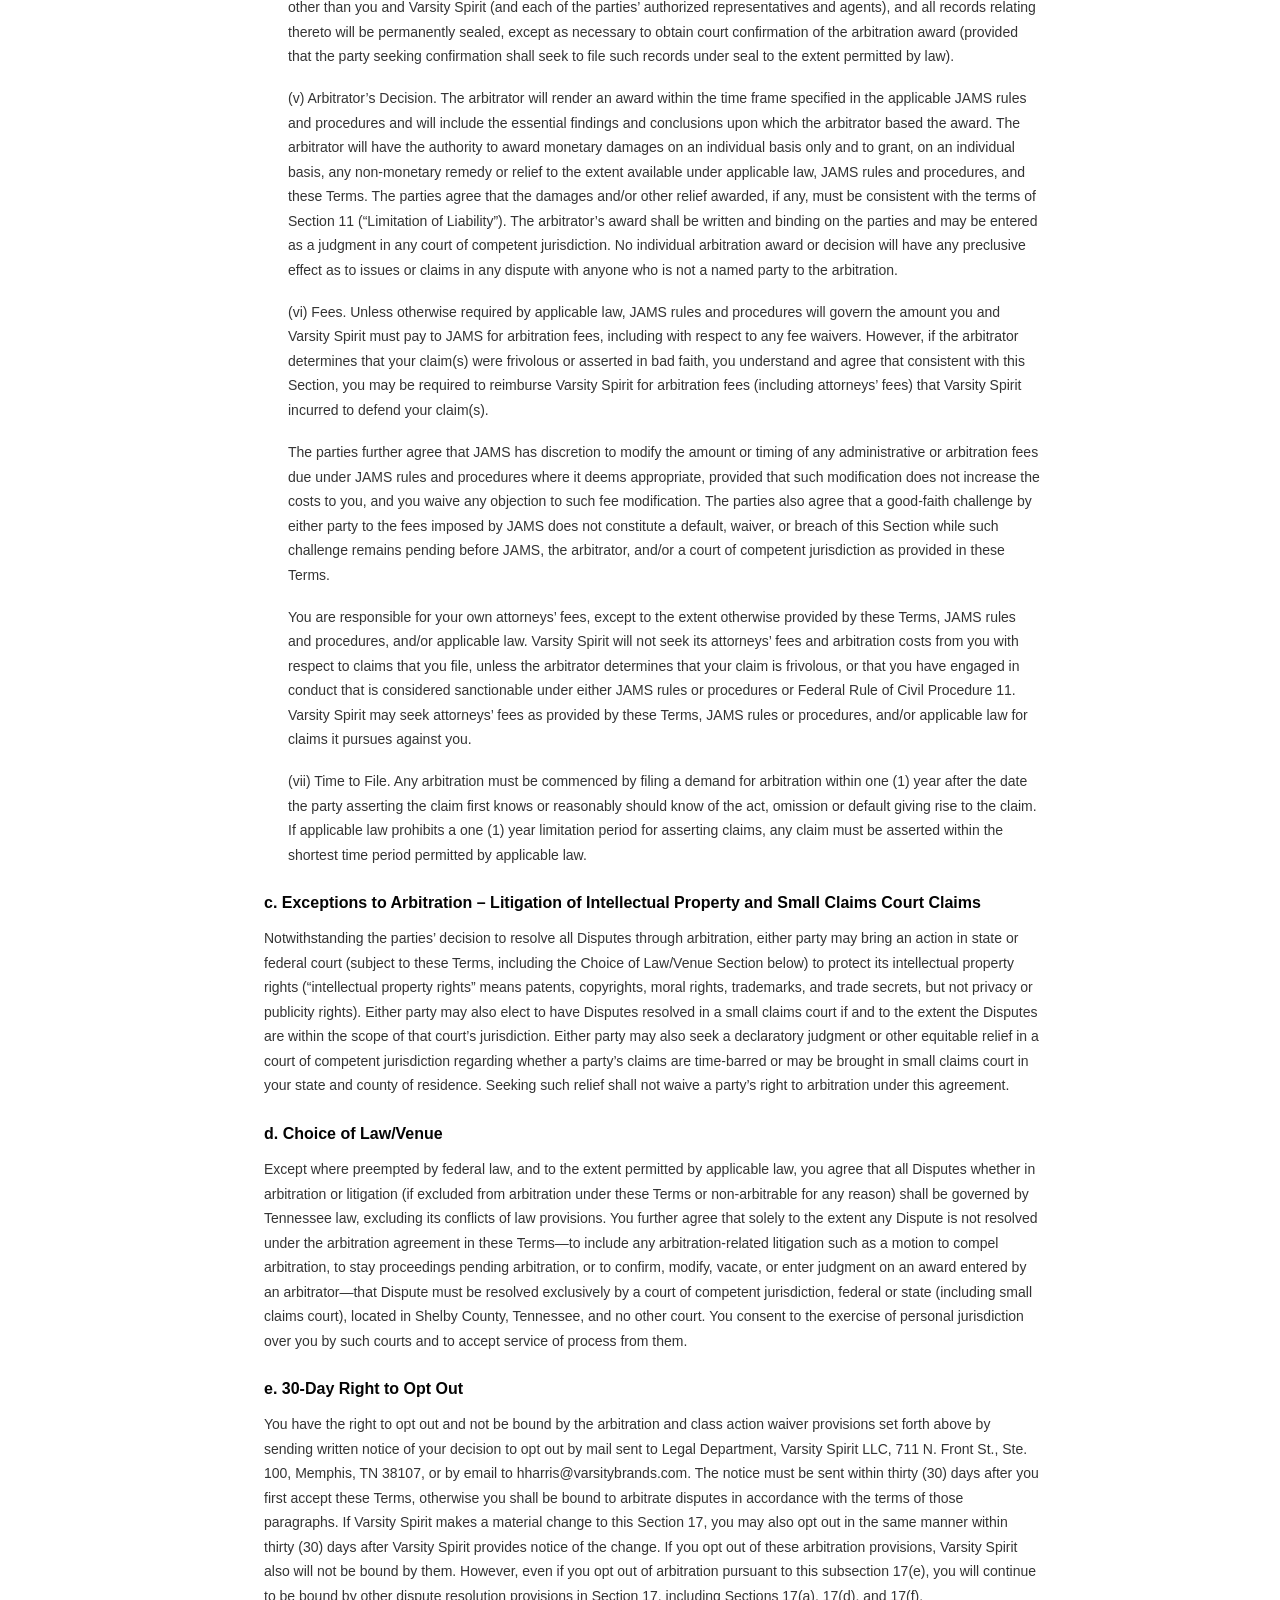
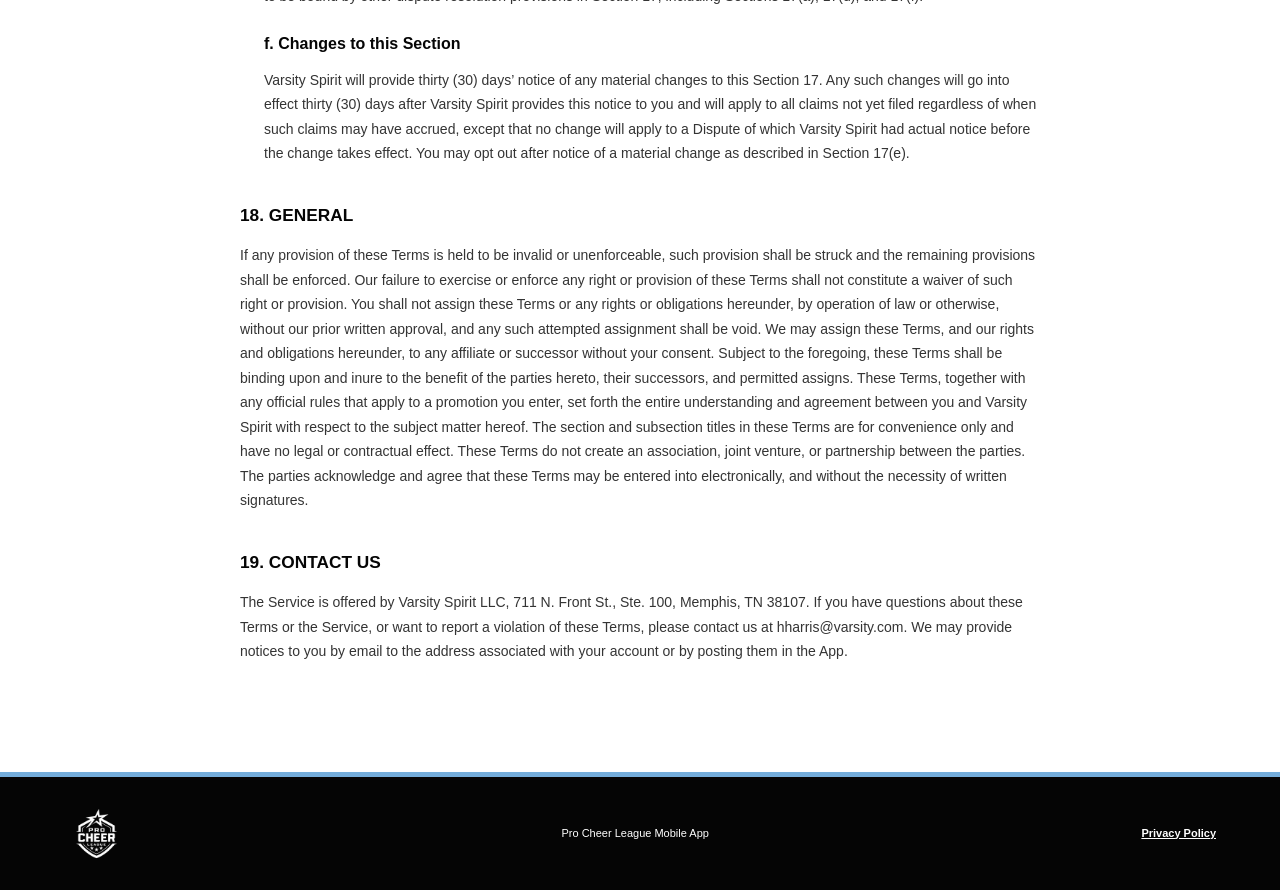
<file: terms-of-service/index.html>
<!doctype html>
<html lang="en">
  <head>
    <meta charset="utf-8" />
    <meta name="viewport" content="width=device-width, initial-scale=1" />
    <meta name="robots" content="noindex, nofollow" />
    <title>Terms of Service | Pro Cheer League Mobile App</title>
    <link rel="stylesheet" href="/styles.css" />
    <style>
      .terms-document { max-width: 920px; }
      .terms-copy { color: var(--copy); font-size: 14px; line-height: 1.75; }
      .terms-copy p { margin: 0 0 1.1rem; }
      .terms-official-title { margin: 0 0 .35rem !important; color: var(--black); font-weight: 800; font-size: 1.15rem; letter-spacing: .02em; }
      .terms-updated { margin-bottom: 1.5rem !important; color: #555; font-size: .9rem; }
      .terms-important { margin: 0 0 2rem !important; padding: 1rem 1.15rem; border-left: 4px solid var(--blue); background: #f4faff; color: var(--black); font-size: .88rem; line-height: 1.6; }
      .terms-copy h2 { margin: 2.4rem 0 1rem; color: var(--black); font-size: 1.08rem; line-height: 1.35; }
      .terms-copy h3 { margin: 1.5rem 0 .75rem 1.5rem; color: var(--black); font-size: 1rem; line-height: 1.45; }
      .terms-copy .terms-indent-1 { margin-left: 1.5rem; }
      .terms-copy .terms-indent-2 { margin-left: 3rem; }
      .terms-copy .terms-hanging-2 { margin-left: 3rem; text-indent: -1.5rem; }
      .terms-underline { text-decoration: underline; }
      @media (max-width: 600px) { .terms-copy { font-size: 13px; } .terms-copy h3 { margin-left: .75rem; } .terms-copy .terms-indent-1 { margin-left: .75rem; } .terms-copy .terms-indent-2 { margin-left: 1.5rem; } .terms-copy .terms-hanging-2 { margin-left: 1.5rem; text-indent: -.75rem; } }
      @media print { .terms-copy { font-size: 10pt; } .terms-important { background: none; } }
    </style>
  </head>
  <body>
    <a class="skip-link" href="#terms">Skip to terms</a>
    <header class="site-header">
      <a class="brand" href="/" aria-label="Pro Cheer League Mobile App Legal home"><img src="/pcl-primary-logo-white.png" alt="Pro Cheer League" /></a>
    </header>
    <main>
      <section class="intro">
        <div>
          <h1 id="terms-page-title">TERMS <em>OF SERVICE</em></h1>
          <p>Pro Cheer League Mobile App</p>
        </div>
      </section>
      <article id="terms" class="document terms-document" aria-labelledby="terms-page-title">
        <div class="terms-copy">
          <p class="terms-official-title">PRO CHEER LEAGUE APP TERMS<strong> </strong>OF<strong> </strong>SERVICE</p>
          <p class="terms-updated">Last updated: November 18, 2026</p>
          <p class="terms-important"><strong>IMPORTANT NOTICE: THESE TERMS CONTAIN A BINDING ARBITRATION PROVISION AND CLASS ACTION WAIVER (SECTION 17) THAT AFFECT YOUR LEGAL RIGHTS. PLEASE READ CAREFULLY.</strong></p>
          <h2><strong>1.</strong><strong> ACCEPTANCE OF TERMS</strong></h2>
          <p class="terms-paragraph">This is a legal agreement (“Terms”) between you and Varsity Spirit LLC (“Varsity Spirit,” “we,” “us,” or “our”). These Terms govern your use of the Pro Cheer League (“PCL”) mobile application (the “App”) and the content, features, and services we provide through the App (collectively, the “Service”). BY CREATING AN ACCOUNT, OR BY OTHERWISE ACCESSING OR USING THE SERVICE, YOU AGREE TO BE BOUND BY THESE TERMS. If you do not agree to these Terms, do not create an account and do not use the Service.</p>
          <p class="terms-paragraph">These Terms apply to the App only. Purchases from the PCL online store are governed by the store’s terms of service and policies. Unless explicitly stated otherwise, any new features that change, augment, or enhance the current Service are subject to these Terms.</p>
          <h2><strong>2.</strong><strong> ELIGIBILITY AND </strong><strong>MINORS</strong></h2>
          <p class="terms-paragraph">The Service is intended for a general audience and is not directed to children under the age of thirteen (13). If we learn that a user is under thirteen (13) and has not obtained legally-valid parental consent to use the Service, we will close the account and delete the user’s personal information as described in our Privacy Policy.</p>
          <p class="terms-paragraph">If you are over 13 but under eighteen (18) years of age or under the age of majority in your state of residence (a “Minor”), you may use the Service only if your parent or legal guardian has reviewed and agreed to these Terms on their own behalf and on your behalf. A parent or legal guardian who allows a Minor to use the Service is responsible for the Minor’s use of the Service and for the Minor’s compliance with these Terms.</p>
          <h2><strong>3.</strong><strong> CHANGES TO THESE TERMS</strong></h2>
          <p class="terms-paragraph">We may update these Terms from time to time. If we make material changes, we will notify you in the App or by email at least thirty (30) days before the changes take effect, and the “Last updated” date above will change. Changes apply going forward and will not apply to any dispute of which we had actual notice before the change took effect. By continuing to use the Service after the changes take effect, you agree to the updated Terms. If you do not agree, you must stop using the Service and may delete your account. Changes to Section 17 are also subject to Section 17(f).</p>
          <h2><strong>4.</strong><strong> YOUR ACCOUNT</strong></h2>
          <p class="terms-paragraph">To use certain features of the Service, you must create an account and provide specific information about yourself. You agree to provide true, accurate, and complete information and to refrain from impersonating or falsely representing your affiliation with any person or entity. You are responsible for maintaining the confidentiality of your account and password and for all activity that occurs under your account. Please notify us promptly at hharris@varsity.com if you believe your account has been used without your permission.</p>
          <p class="terms-paragraph">We may cancel, suspend, or refuse access to the Service to anyone as described in Section 15.</p>
          <h2><strong>5.</strong><strong> PRIVACY AND COMMUNICATIONS</strong></h2>
          <p class="terms-paragraph">Any information you provide when you register for or use the Service is subject to our Privacy Policy, available in the App and at URL, which describes how we collect, use, and disclose information through the Service. Please review the Privacy Policy before using the Service.</p>
          <p class="terms-paragraph">We may send you communications related to your account and the Service, such as account alerts and notices about changes to the Service or these Terms. You may choose whether to receive push notifications through your device settings, and we will send you marketing communications only if you opt in. You can opt out of marketing communications at any time using the unsubscribe link in the message or your App settings. The App does not send text messages. If we offer text messages in the future, we will ask for your consent first, and separate mobile terms will apply.</p>
          <h2><strong>6.</strong><strong> USE OF THE SERVICE</strong></h2>
          <p class="terms-paragraph">The Service is for your personal, non-commercial use. You may not use the Service, in whole or in part, for any purpose that is unlawful or prohibited by these Terms. You agree that you will not modify, copy, distribute, transmit, display, perform, reproduce, publish, license, create derivative works from, frame, transfer, or sell any information, software, lists of users, databases or other lists, products, or services provided through or obtained from the Service. This means, among other activities, that you agree not to engage in the practices of “screen scraping,” “database scraping,” or any other activity with the purpose of obtaining lists of users or other information.</p>
          <p class="terms-paragraph">You agree that you will not use the Service in any manner that could damage, disable, overburden, or impair the Service or interfere with any other party’s use and enjoyment of the Service. You may not obtain or attempt to obtain any materials or information through any means not intentionally made available or provided for through the Service. You agree that you will not access or attempt to access password-protected, secure, or non-public areas of the Service. In using the Service, you also agree not to:</p>
          <p class="terms-paragraph terms-hanging-2">(a) post, upload, or otherwise transmit any content that is misleading to others, or impersonate any person or entity or falsely state or otherwise misrepresent your affiliation with a person or entity;</p>
          <p class="terms-paragraph terms-hanging-2">(b) post, upload, or otherwise transmit any content that is inappropriate, harmful to minors, threatening, abusive, harassing, tortious, defamatory, obscene, libelous, invasive of another’s privacy, hateful, or racially, ethnically, or otherwise objectionable;</p>
          <p class="terms-paragraph terms-hanging-2">(c) post, upload, or otherwise transmit any content that you do not have a right to post and transmit under any law or under contractual or fiduciary relationships;</p>
          <p class="terms-paragraph terms-hanging-2">(d) post, upload, or otherwise transmit any content, such that such posting, uploading, or transmission constitutes the infringement of any patent, trademark, trade secret, copyright, or other proprietary rights of any party;</p>
          <p class="terms-paragraph terms-hanging-2">(e) post, upload, or otherwise transmit any materials that contain software viruses or any other computer code, files, or programs designed to interrupt, destroy, or limit the functionality of any computer software or hardware or telecommunications equipment, attempt to access the accounts of others, or attempt to penetrate security measures of the Service, its vendors or suppliers, or other entities’ systems (“hacking”), whether or not the intrusion results in corruption or loss of data;</p>
          <p class="terms-paragraph terms-hanging-2">(f) post, upload, or transmit any unsolicited or unauthorized advertising, promotional materials, “spam,” “chain letters,” “pyramid schemes,” or any other form of solicitation;</p>
          <p class="terms-paragraph terms-hanging-2">(g) interfere with or disrupt the Service or servers or networks connected to the Service, or disobey any requirements, procedures, policies, or regulations of networks connected to the Service;</p>
          <p class="terms-paragraph terms-hanging-2">(h) use bots, scripts, or other automated means to access the Service, create accounts, or submit picks or other entries;</p>
          <p class="terms-paragraph terms-hanging-2">(i) forge any headers or otherwise manipulate identifiers in order to disguise the origin of any content transmitted through the Service;</p>
          <p class="terms-paragraph terms-hanging-2">(j) promote or provide instructional information about illegal activities, promote physical harm or injury against any group or individual, or promote any act of cruelty to animals; or</p>
          <p class="terms-paragraph terms-hanging-2">(k) post or disclose any personal or private information or images about children or any third party without their consent (or a parent’s consent in the case of a minor).</p>
          <h2><strong>7.</strong><strong> CONTENT YOU SUBMIT</strong></h2>
          <p class="terms-paragraph">The Service may allow you to submit content, such as your name or nickname, a profile photo, and feedback about the App (“Your Content”). You, and not Varsity Spirit, are entirely responsible for Your Content, and Your Content must comply with Section 6. We are under no obligation, but reserve the right, to review, refuse, or remove Your Content in our sole discretion, without notice, at any time.</p>
          <p class="terms-paragraph">We do not claim ownership of Your Content. However, you grant Varsity Spirit a worldwide, royalty-free, non-exclusive license to host, use, reproduce, modify, transmit, and display Your Content as needed to operate and provide the Service. If you send us feedback or suggestions about the Service, we may use them without restriction or compensation to you. By submitting Your Content, you represent that you own or otherwise control the rights necessary to do so and to grant the license above.</p>
          <h2><strong>8.</strong><strong> PROMOTIONS</strong></h2>
          <p class="terms-paragraph">We may offer sweepstakes, contests, and other promotions through the Service, such as the PCL “Pick the Winner” Sweepstakes. By participating in a promotion, you agree to comply with its official rules and these Terms. If the official rules of a promotion conflict with these Terms, the official rules control for that promotion.</p>
          <h2><strong>9.</strong><strong> THIRD-PARTY CONTENT, LINKS, AND PURCHASES</strong></h2>
          <p class="terms-paragraph">The Service may contain content and information from third parties and links to third-party websites and services, such as ticketing providers, video services, social media platforms, and the PCL online store (“Third-Party Content”). Third-Party Content is not under our control, and we are not responsible for it, including any link contained in it or any changes or updates to it. We provide Third-Party Content only as a convenience, and its inclusion does not imply our endorsement. You may be subject to additional or different terms, conditions, and privacy policies when you use third-party products, services, content, software, or sites, including the terms that apply to tickets or merchandise you buy from them.</p>
          <p class="terms-paragraph">We are not responsible for (i) the terms and conditions of any transaction between you and any third party, or (ii) the quality of products or services provided by any third party. To the fullest extent permitted by law, if you have a dispute with any such third party, you release Varsity Spirit (and its affiliates, suppliers, agents, and employees) from any and all claims, demands, and damages (actual and consequential) of every kind and nature, known and unknown, arising out of or in any way connected with that dispute.</p>
          <h2><strong>10.</strong><strong> DISCLAIMER OF WARRANTIES</strong></h2>
          <p class="terms-paragraph">YOU EXPRESSLY UNDERSTAND AND AGREE THAT:</p>
          <p class="terms-paragraph">(A) YOUR USE OF THE SERVICE IS AT YOUR SOLE RISK. VARSITY SPIRIT AND ITS SUPPLIERS PROVIDE THE SERVICE, INCLUDING ALL CONTENT, SOFTWARE, FUNCTIONS, MATERIALS, AND INFORMATION MADE AVAILABLE ON OR ACCESSED THROUGH THE SERVICE, “AS IS” AND WITHOUT ANY WARRANTY OR CONDITION OF ANY KIND, EXPRESS OR IMPLIED, INCLUDING, BUT NOT LIMITED TO, THE IMPLIED WARRANTY OF MERCHANTABILITY, FITNESS FOR A PARTICULAR PURPOSE, TITLE, AND NON-INFRINGEMENT.</p>
          <p class="terms-paragraph">(B) VARSITY SPIRIT AND ITS SUPPLIERS MAKE NO WARRANTY THAT (i) THE SERVICE WILL MEET YOUR REQUIREMENTS, OR (ii) THE SERVICE WILL BE UNINTERRUPTED, TIMELY, SECURE, OR ERROR-FREE.</p>
          <p class="terms-paragraph">(C) ANY MATERIAL DOWNLOADED OR OTHERWISE OBTAINED THROUGH THE USE OF THE SERVICE IS DONE AT YOUR OWN DISCRETION AND RISK, AND YOU WILL BE SOLELY RESPONSIBLE FOR ANY DAMAGE TO YOUR DEVICE OR LOSS OF DATA THAT RESULTS FROM THE DOWNLOAD OF ANY SUCH MATERIAL.</p>
          <p class="terms-paragraph">SOME STATES DO NOT ALLOW THE EXCLUSION OF CERTAIN WARRANTIES, SO SOME OF THE ABOVE EXCLUSIONS MAY NOT APPLY TO YOU.</p>
          <h2><strong>11.</strong><strong> LIMITATION OF LIABILITY</strong></h2>
          <p class="terms-paragraph">TO THE FULLEST EXTENT PERMITTED BY LAW, IN NO EVENT SHALL VARSITY SPIRIT AND/OR ITS SUPPLIERS BE LIABLE FOR ANY INDIRECT, PUNITIVE, SPECIAL, INCIDENTAL, OR CONSEQUENTIAL DAMAGES WHATSOEVER, INCLUDING, BUT NOT LIMITED TO, DAMAGES FOR LOSS OF USE, DATA, OR PROFITS (HOWEVER ARISING, INCLUDING NEGLIGENCE), EVEN IF VARSITY SPIRIT OR ANY OF ITS SUPPLIERS HAS BEEN ADVISED OF THE POSSIBILITY OF DAMAGES, ARISING OUT OF OR IN CONNECTION WITH (A) THE USE OR INABILITY TO USE THE SERVICE, (B) THE PROVISION OF OR FAILURE TO PROVIDE THE SERVICE, (C) ANY INFORMATION, SOFTWARE, PRODUCTS, SERVICES, AND RELATED GRAPHICS OBTAINED THROUGH THE SERVICE, (D) STATEMENTS OR CONDUCT OF ANY THIRD PARTY ON THE SERVICE, OR (E) ANY OTHER MATTER RELATING TO THE SERVICE. SOME STATES DO NOT ALLOW THE LIMITATION OF LIABILITY, SO THE FOREGOING LIMITATION MAY NOT APPLY TO YOU. IN NO EVENT SHALL VARSITY SPIRIT’S AGGREGATE LIABILITY TO YOU ARISING FROM OR RELATING TO THESE TERMS OR THE SERVICE EXCEED FIVE HUNDRED DOLLARS ($500.00).</p>
          <h2><strong>12.</strong><strong> LICENSE TO USE THE APP; OWNERSHIP</strong></h2>
          <p class="terms-paragraph">Subject to these Terms, Varsity Spirit grants you a limited, non-exclusive, non-transferable, revocable license to download, install, and use the App on a mobile device that you own or control, for your personal, non-commercial use. You may not sub-license or charge others to use or access the App. The App and the Service, including all content, software, design, text, graphics, logos, and other materials (other than Your Content and Third-Party Content), are owned by or licensed to Varsity Spirit, its affiliates, or its suppliers and are protected by copyright, trademark, and other intellectual property laws. All rights reserved. Any rights not expressly granted in these Terms are reserved.</p>
          <p class="terms-paragraph">Any reproduction, modification, creation of derivative works from, or redistribution of the App is expressly prohibited. YOU MAY NOT DECOMPILE OR DISASSEMBLE, REVERSE ENGINEER, OR OTHERWISE ATTEMPT TO DISCOVER ANY SOURCE CODE CONTAINED IN THE APP. Pro Cheer League, PCL, the PCL team names and logos, and Varsity Spirit’s other names and logos are trademarks of Varsity Spirit or its affiliates. You agree not to use them in any manner without our prior written permission.</p>
          <h2><strong>13.</strong><strong> INDEMNIFICATION</strong></h2>
          <p class="terms-paragraph">To the fullest extent permitted by law, you agree to indemnify and hold Varsity Spirit and its suppliers, affiliates, partners, subsidiaries, and employees (collectively, the “Indemnified Parties”) harmless from any and all claims and demands, losses, liability, costs, and expenses (including, but not limited to, reasonable attorneys’ fees) incurred by an Indemnified Party arising out of or related to (i) your breach of these Terms; (ii) Your Content; or (iii) your violation or alleged violation of any rights of another. These obligations will survive any termination of your account or your use of the Service.</p>
          <h2><strong>14.</strong><strong> COPYRIGHT COMPLAINTS</strong></h2>
          <p class="terms-paragraph">Varsity Spirit respects the intellectual property of others. It is our policy to respond expeditiously to legitimate claims of copyright and other intellectual property infringement. We will promptly process and investigate notices of alleged infringement and will take appropriate actions under the Digital Millennium Copyright Act (“DMCA”) and other applicable intellectual property laws. Upon receipt of notices complying or substantially complying with the DMCA, we may act expeditiously to remove or disable access to any material claimed to be infringing or claimed to be the subject of infringing activity. We will terminate access for account holders who are repeat infringers.</p>
          <p class="terms-paragraph">Notifying Us of Copyright Infringement: To provide us with notice of an infringement, you must provide a written communication to the attention of “Varsity DMCA Notification Dept.” at copyrightagent@varsityspirit.com that sets forth the information specified by the DMCA (https://www.copyright.gov/title17/92chap5.html#512). Our designated agent’s mailing address and telephone number are 14460 Varsity Brands Way, Farmers Branch, Texas 75244; (972) 484-9484. Please note that you may be liable for damages (including costs and attorneys’ fees) if you materially misrepresent that an activity is infringing your copyright.</p>
          <p class="terms-paragraph">Providing Us with Counter-Notification: If we remove or disable access to content in response to an infringement notice, we will make reasonable attempts to contact the owner or administrator of the affected content. If your material has been removed and you feel that your material does not constitute infringement, you may provide us with a counter notification by written communication to the attention of “DMCA Counter Notification Dept.” at copyrightagent@varsityspirit.com that sets forth all of the necessary information required by the DMCA (https://www.copyright.gov/title17/92chap5.html#512). Please note that you may be liable for damages (including costs and attorneys’ fees) if you materially misrepresent that an activity is not infringing the copyrights of others. If you are uncertain whether an activity constitutes infringement, we recommend seeking advice of an attorney.</p>
          <h2><strong>15.</strong><strong> CHANGES TO THE SERVICE; TERMINATION</strong></h2>
          <p class="terms-paragraph">We reserve the right, at our sole discretion, to modify or discontinue the Service, temporarily or permanently (or any part thereof), including the imposition of limits on certain features or restriction of access to parts or all of the Service, with or without notice. You agree that we will not be liable to you or to any third party for any modification, suspension, or discontinuance of the Service.</p>
          <p class="terms-paragraph">You may stop using the Service and delete your account at any time. We may suspend or terminate your account or your use of the Service, with or without notice, (i) if you breach these Terms, (ii) if we are unable to verify or authenticate any information that you provide to us, (iii) if we believe that you have violated or acted inconsistently with the spirit of these Terms, or (iv) if we discontinue offering the Service. Upon termination of your account for any reason, we may delete Your Content and other information connected with your account, as described in our Privacy Policy. All provisions of these Terms that by their nature should survive termination will survive, including Sections 7, 9 through 13, 16, 17, and 18.</p>
          <h2><strong>16.</strong><strong> APP STORES</strong></h2>
          <p class="terms-paragraph">If you download the App from the Apple App Store or Google Play (each, an “App Store”), you also agree to the following:</p>
          <p class="terms-paragraph terms-hanging-2">(a) These Terms are between you and Varsity Spirit only, and not with the App Store provider. Varsity Spirit, not the App Store provider, is solely responsible for the App and its content.</p>
          <p class="terms-paragraph terms-hanging-2">(b) Your use of the App must also comply with the App Store’s applicable terms and usage rules and with any third-party agreements that apply to you when using the App, such as your wireless data service agreement. If you download the App from the Apple App Store, the license in Section 12 is limited to Apple-branded products that you own or control, as permitted by the Usage Rules in the Apple Media Services Terms and Conditions, except that the App may also be accessed by other accounts associated with you through Family Sharing. The App Store provider has no obligation to provide any maintenance or support services for the App.</p>
          <p class="terms-paragraph terms-hanging-2">(c) If the App fails to conform to any applicable warranty, you may notify the App Store provider, which will refund any purchase price you paid for the App (if any). To the maximum extent permitted by law, the App Store provider has no other warranty obligation with respect to the App.</p>
          <p class="terms-paragraph terms-hanging-2">(d) Varsity Spirit, not the App Store provider, is responsible for addressing any claims by you or any third party relating to the App or your possession or use of it, including product liability claims, claims that the App fails to conform to any applicable legal or regulatory requirement, claims under consumer protection, privacy, or similar laws, and claims that the App or your use of it infringes a third party’s intellectual property rights. Varsity Spirit, not the App Store provider, is solely responsible for the investigation, defense, settlement, and discharge of any such intellectual property claim.</p>
          <p class="terms-paragraph terms-hanging-2">(e) You represent that you are not located in a country that is subject to a U.S. Government embargo or that has been designated by the U.S. Government as a “terrorist supporting” country, and that you are not listed on any U.S. Government list of prohibited or restricted parties.</p>
          <p class="terms-paragraph terms-hanging-2">(f) Apple Inc. and its subsidiaries are third-party beneficiaries of these Terms. When you accept these Terms, Apple will have the right to enforce these Terms against you as a third-party beneficiary.</p>
          <h2><strong>17.</strong><strong> DISPUTE RESOLUTION. MANDATORY ARBITRATION; NO CLASS ACTIONS. PLEASE READ THIS “DISPUTE RESOLUTION” SECTION CAREFULLY, AS IT MAY SIGNIFICANTLY AFFECT YOUR LEGAL RIGHTS, INCLUDING YOUR RIGHT TO FILE OR PARTICIPATE IN A LAWSUIT FILED IN COURT.</strong></h2>
          <p class="terms-paragraph">This Section governs the resolution of any claim, dispute, or controversy (whether in contract, tort, or otherwise) that may arise out of, relate to, or be connected in any way with the Service or these Terms between you and Varsity Spirit (each a “Dispute”). If you are a Minor, your parent or legal guardian agrees to this Section 17 on their own behalf and on your behalf. Disputes arising out of a sweepstakes or contest offered through the Service are governed by the dispute resolution provisions of its official rules.</p>
          <h3>a. <strong>Informal Dispute Resolution</strong></h3>
          <p class="terms-paragraph terms-indent-1">The parties agree that before initiating any formal dispute pursuant to the provisions below, we will engage in informal dispute resolution to settle any Dispute(s). Engaging in good faith negotiations to informally resolve such Dispute shall be a pre-condition to any lawsuit or arbitration. Consequently, if you fail to engage in this process, additional fees could be imposed on you in arbitration.</p>
          <p class="terms-paragraph terms-indent-1">To adequately engage in this initial dispute resolution process, each party must notify the other party, in writing, of the facts and circumstances giving rise to the Dispute, including the email address associated with your account and all damages claimed. Such a writing must be sent (i) by Varsity Spirit to the email address associated with your account; or (ii) by you to hharris@varsitybrands.com (Subject Line: PCL App – Dispute Notification), whichever is applicable (“Dispute Notification”). We believe this informal process should facilitate resolution. However, if the parties are unable to satisfactorily resolve the Dispute within forty-five (45) days from the receipt by the non-initiating party of the Dispute Notification, then you and Varsity Spirit agree to the dispute resolution provisions below.</p>
          <p class="terms-paragraph terms-indent-1">After a Dispute Notification is sent, the parties must hold an individual settlement conference by video or telephone within that forty-five (45)-day period (the “Pre-Arbitration Conference”). You must attend personally (a parent or legal guardian may attend for a Minor), with your attorney if you have one, and Varsity Spirit will attend through a representative, with its attorney if it chooses. A separate conference must be held for each person bringing a Dispute. If the Pre-Arbitration Conference cannot be held within the forty-five (45)-day period, the period will be extended until it is held. Completing this informal dispute resolution process, including the Pre-Arbitration Conference, is a condition precedent to starting an arbitration or lawsuit. Notwithstanding Section 17(b), either party may ask a court of competent jurisdiction to enforce this condition, including by staying or dismissing an arbitration or lawsuit started without it. All statutes of limitations and filing deadlines, including the deadline in Section 17(b)(vii), are tolled from the date the Dispute Notification is received until the end of the forty-five (45)-day period (as extended).</p>
          <p class="terms-paragraph terms-indent-1">Notwithstanding the foregoing 45-day notice requirement, you and Varsity Spirit agree that if the Dispute involves either party’s intellectual property rights (defined below) or defamation, this informal dispute resolution provision shall not apply and either party may immediately pursue relief in the manner set forth below.</p>
          <h3>b. <strong>Binding Arbitration</strong></h3>
          <p class="terms-paragraph terms-indent-1">If the parties do not reach an agreed-upon solution as a result of the Informal Dispute Resolution provision above, then the parties agree that either party may initiate binding arbitration as the sole means to resolve the Dispute (except as set forth below) subject to these Terms and this arbitration agreement. Specifically, all Disputes, including, but not limited to, any claim that all or any part of these Terms are void or voidable, whether a claim is subject to arbitration, and any dispute regarding the payment of arbitration fees (including the timing of such payments and remedies for nonpayment), shall be finally settled by binding arbitration.</p>
          <p class="terms-paragraph terms-indent-1">Thus, except as explicitly set forth in this Section, an arbitrator, and not any federal, state, or local court or agency, shall have exclusive authority to resolve all disputes arising out of or relating to the interpretation, applicability, enforceability, or formation of these Terms. The parties understand that by entering this agreement to arbitrate, an arbitrator and not a judge or jury will decide the Dispute, and that rights to discovery and appeals may be limited in arbitration. The parties further understand that the costs of arbitration could exceed the costs of litigation in some instances.</p>
          <p class="terms-paragraph terms-indent-1"><strong>YOU HEREBY ACKNOWLEDGE AND AGREE THAT BY AGREEING TO THESE TERMS, WHICH INCLUDE THIS ARBITRATION AGREEMENT, YOU AND VARSITY SPIRIT ARE EACH WAIVING THE RIGHT TO A TRIAL BY A JURY TO THE MAXIMUM EXTENT PERMITTED BY LAW.</strong></p>
          <p class="terms-paragraph terms-indent-1">This agreement to arbitrate affects interstate commerce, and the enforceability of this Section will be substantively and procedurally governed by the U.S. Federal Arbitration Act (“FAA”), 9 U.S.C. § 1, et seq., and federal arbitration law.</p>
          <p class="terms-paragraph terms-indent-2">(i) Arbitration Rules. An arbitration brought under this agreement shall be administered by JAMS and conducted before a single arbitrator in accordance with the provisions of JAMS Streamlined Arbitration Rules and Procedures, excluding any rules or procedures governing or permitting class or representative actions and except that each party will be permitted at least one deposition unless forbidden by JAMS. If twenty-five (25) or more similar arbitration demands are filed against Varsity Spirit by the same party or similar parties represented by the same law firm or law firms acting in coordination (a “Mass Arbitration”), then JAMS Mass Arbitration Procedures will apply. The applicable JAMS rules and procedures are available at https://www.jamsadr.com/adr-rules-procedures/. If for any reason JAMS is unable to administer arbitration, either party may apply to a court to appoint an arbitrator pursuant to 9 U.S.C. § 5.</p>
          <p class="terms-paragraph terms-indent-2">In a Mass Arbitration, the parties agree that JAMS may group the demands into batches of up to one hundred (100) demands, with one arbitrator assigned to each batch, so they can be resolved efficiently. Each claimant must still prove their own claim, each claim will be decided individually, and no decision on one claim will bind any other claimant. To the extent JAMS rules and procedures permit, each batch will be treated as a single arbitration for purposes of JAMS administrative fees. Batching under this paragraph is not a class or representative action, and Varsity Spirit consents to it for purposes of the Class Action Waiver below. The deadline in Section 17(b)(vii) is tolled for each demand while it awaits assignment to a batch.</p>
          <p class="terms-paragraph terms-indent-2"><strong>(ii) CLASS ACTION WAIVER. YOU AND VARSITY SPIRIT ACKNOWLEDGE AND AGREE THAT, TO THE MAXIMUM EXTENT ALLOWED BY LAW, ANY ARBITRATION SHALL BE CONDUCTED IN AN INDIVIDUAL CAPACITY ONLY AND NOT AS A CLASS OR OTHER REPRESENTATIVE ACTION, AND THE ARBITRATOR MAY AWARD RELIEF ONLY IN FAVOR OF THE INDIVIDUAL PARTY SEEKING RELIEF AND ONLY TO THE EXTENT NECESSARY TO RESOLVE AN INDIVIDUAL PARTY’S CLAIM; NOTWITHSTANDING THIS ACKNOWLEDGEMENT AND AGREEMENT, YOU AGREE THAT ANY ARBITRATION INVOLVING YOU MAY PROCEED ON A CONSOLIDATED BASIS, BUT IT MAY DO SO IF AND ONLY IF VARSITY SPIRIT PROVIDES ITS CONSENT TO CONSOLIDATE IN WRITING.</strong></p>
          <p class="terms-paragraph terms-indent-2">Notwithstanding any other provision of these Terms, disputes regarding the interpretation, applicability, or enforceability of this “Class Action Waiver” subsection may be resolved only by a court and not by an arbitrator. If there is a final judicial determination that applicable law precludes enforcement of this paragraph’s limitations as to a particular remedy, then that remedy (and only that remedy) must be severed from the arbitration and may be sought in court. The parties agree, however, that any adjudication of remedies not subject to arbitration shall be stayed pending the outcome of any arbitrable claims and remedies.</p>
          <p class="terms-paragraph terms-indent-2">(iii) Arbitration Location. If the amount in controversy does not exceed $25,000 and does not involve injunctive or declaratory relief, then the arbitration will be conducted solely by submission of written materials that you and Varsity Spirit submit to the arbitrator, unless (A) the arbitrator determines that a hearing is necessary or (B) the parties agree otherwise. In such cases, the parties agree to remote participation in the hearing by video or telephone conference.</p>
          <p class="terms-paragraph terms-indent-2">If the amount in controversy exceeds $25,000 or involves declaratory or injunctive relief, either party may request an arbitration hearing, and that hearing shall presumptively be held via video or telephone conference unless (A) the arbitrator determines there is good cause to hold an in-person hearing or (B) the parties agree otherwise. In the event there is an in-person hearing, it will be held in the county where you reside, unless the parties agree otherwise.</p>
          <p class="terms-paragraph terms-indent-2">(iv) Arbitration Procedures. Any arbitration demand or counterclaim asserted by either party must contain sufficient information to provide fair notice to the other party of the asserting party’s identity, the claims being asserted, and the factual allegations on which the claims are based. The arbitrator and/or JAMS may require amendment of any demand or counterclaim that does not satisfy these requirements.</p>
          <p class="terms-paragraph terms-indent-2">The arbitrator shall be empowered to grant whatever relief would be available in a court under law or in equity. The arbitrator also shall be empowered to impose sanctions in accordance with JAMS rules and procedures including for any frivolous claims or submissions the arbitrator determines have not been filed in good faith under the standard set forth in Federal Rule of Civil Procedure 11, and/or for a party’s failure to comply with any provision or condition of these Terms.</p>
          <p class="terms-paragraph terms-indent-2">Subject to the applicable JAMS rules and procedures, the parties agree that the arbitrator will have the discretion to allow the filing of dispositive motions if they are likely to efficiently resolve or narrow issues in dispute.</p>
          <p class="terms-paragraph terms-indent-2">Unless otherwise prohibited by law, all arbitration proceedings will be confidential and closed to the public and any parties other than you and Varsity Spirit (and each of the parties’ authorized representatives and agents), and all records relating thereto will be permanently sealed, except as necessary to obtain court confirmation of the arbitration award (provided that the party seeking confirmation shall seek to file such records under seal to the extent permitted by law).</p>
          <p class="terms-paragraph terms-indent-2">(v) Arbitrator’s Decision. The arbitrator will render an award within the time frame specified in the applicable JAMS rules and procedures and will include the essential findings and conclusions upon which the arbitrator based the award. The arbitrator will have the authority to award monetary damages on an individual basis only and to grant, on an individual basis, any non-monetary remedy or relief to the extent available under applicable law, JAMS rules and procedures, and these Terms. The parties agree that the damages and/or other relief awarded, if any, must be consistent with the terms of Section 11 (“Limitation of Liability”). The arbitrator’s award shall be written and binding on the parties and may be entered as a judgment in any court of competent jurisdiction. No individual arbitration award or decision will have any preclusive effect as to issues or claims in any dispute with anyone who is not a named party to the arbitration.</p>
          <p class="terms-paragraph terms-indent-2">(vi) Fees. Unless otherwise required by applicable law, JAMS rules and procedures will govern the amount you and Varsity Spirit must pay to JAMS for arbitration fees, including with respect to any fee waivers. However, if the arbitrator determines that your claim(s) were frivolous or asserted in bad faith, you understand and agree that consistent with this Section, you may be required to reimburse Varsity Spirit for arbitration fees (including attorneys’ fees) that Varsity Spirit incurred to defend your claim(s).</p>
          <p class="terms-paragraph terms-indent-2">The parties further agree that JAMS has discretion to modify the amount or timing of any administrative or arbitration fees due under JAMS rules and procedures where it deems appropriate, provided that such modification does not increase the costs to you, and you waive any objection to such fee modification. The parties also agree that a good-faith challenge by either party to the fees imposed by JAMS does not constitute a default, waiver, or breach of this Section while such challenge remains pending before JAMS, the arbitrator, and/or a court of competent jurisdiction as provided in these Terms.</p>
          <p class="terms-paragraph terms-indent-2">You are responsible for your own attorneys’ fees, except to the extent otherwise provided by these Terms, JAMS rules and procedures, and/or applicable law. Varsity Spirit will not seek its attorneys’ fees and arbitration costs from you with respect to claims that you file, unless the arbitrator determines that your claim is frivolous, or that you have engaged in conduct that is considered sanctionable under either JAMS rules or procedures or Federal Rule of Civil Procedure 11. Varsity Spirit may seek attorneys’ fees as provided by these Terms, JAMS rules or procedures, and/or applicable law for claims it pursues against you.</p>
          <p class="terms-paragraph terms-indent-2">(vii) Time to File. Any arbitration must be commenced by filing a demand for arbitration within one (1) year after the date the party asserting the claim first knows or reasonably should know of the act, omission or default giving rise to the claim. If applicable law prohibits a one (1) year limitation period for asserting claims, any claim must be asserted within the shortest time period permitted by applicable law.</p>
          <h3>c. <strong>Exceptions to Arbitration – Litigation of Intellectual Property and Small Claims Court Claims</strong></h3>
          <p class="terms-paragraph terms-indent-1">Notwithstanding the parties’ decision to resolve all Disputes through arbitration, either party may bring an action in state or federal court (subject to these Terms, including the Choice of Law/Venue Section below) to protect its intellectual property rights (“intellectual property rights” means patents, copyrights, moral rights, trademarks, and trade secrets, but not privacy or publicity rights). Either party may also elect to have Disputes resolved in a small claims court if and to the extent the Disputes are within the scope of that court’s jurisdiction. Either party may also seek a declaratory judgment or other equitable relief in a court of competent jurisdiction regarding whether a party’s claims are time-barred or may be brought in small claims court in your state and county of residence. Seeking such relief shall not waive a party’s right to arbitration under this agreement.</p>
          <h3>d. <strong>Choice of Law/Venue</strong></h3>
          <p class="terms-paragraph terms-indent-1">Except where preempted by federal law, and to the extent permitted by applicable law, you agree that all Disputes whether in arbitration or litigation (if excluded from arbitration under these Terms or non-arbitrable for any reason) shall be governed by Tennessee law, excluding its conflicts of law provisions. You further agree that solely to the extent any Dispute is not resolved under the arbitration agreement in these Terms—to include any arbitration-related litigation such as a motion to compel arbitration, to stay proceedings pending arbitration, or to confirm, modify, vacate, or enter judgment on an award entered by an arbitrator—that Dispute must be resolved exclusively by a court of competent jurisdiction, federal or state (including small claims court), located in Shelby County, Tennessee, and no other court. You consent to the exercise of personal jurisdiction over you by such courts and to accept service of process from them.</p>
          <h3>e. <strong>30-Day Right to Opt Out</strong></h3>
          <p class="terms-paragraph terms-indent-1">You have the right to opt out and not be bound by the arbitration and class action waiver provisions set forth above by sending written notice of your decision to opt out by mail sent to Legal Department, Varsity Spirit LLC, 711 N. Front St., Ste. 100, Memphis, TN 38107, or by email to hharris@varsitybrands.com. The notice must be sent within thirty (30) days after you first accept these Terms, otherwise you shall be bound to arbitrate disputes in accordance with the terms of those paragraphs. If Varsity Spirit makes a material change to this Section 17, you may also opt out in the same manner within thirty (30) days after Varsity Spirit provides notice of the change. If you opt out of these arbitration provisions, Varsity Spirit also will not be bound by them. However, even if you opt out of arbitration pursuant to this subsection 17(e), you will continue to be bound by other dispute resolution provisions in Section 17, including Sections 17(a), 17(d), and 17(f).</p>
          <h3>f. <strong>Changes to this Section</strong></h3>
          <p class="terms-paragraph terms-indent-1">Varsity Spirit will provide thirty (30) days’ notice of any material changes to this Section 17. Any such changes will go into effect thirty (30) days after Varsity Spirit provides this notice to you and will apply to all claims not yet filed regardless of when such claims may have accrued, except that no change will apply to a Dispute of which Varsity Spirit had actual notice before the change takes effect. You may opt out after notice of a material change as described in Section 17(e).</p>
          <h2><strong>18.</strong><strong> GENERAL</strong></h2>
          <p class="terms-paragraph">If any provision of these Terms is held to be invalid or unenforceable, such provision shall be struck and the remaining provisions shall be enforced. Our failure to exercise or enforce any right or provision of these Terms shall not constitute a waiver of such right or provision. You shall not assign these Terms or any rights or obligations hereunder, by operation of law or otherwise, without our prior written approval, and any such attempted assignment shall be void. We may assign these Terms, and our rights and obligations hereunder, to any affiliate or successor without your consent. Subject to the foregoing, these Terms shall be binding upon and inure to the benefit of the parties hereto, their successors, and permitted assigns. These Terms, together with any official rules that apply to a promotion you enter, set forth the entire understanding and agreement between you and Varsity Spirit with respect to the subject matter hereof. The section and subsection titles in these Terms are for convenience only and have no legal or contractual effect. These Terms do not create an association, joint venture, or partnership between the parties. The parties acknowledge and agree that these Terms may be entered into electronically, and without the necessity of written signatures.</p>
          <h2><strong>19.</strong><strong> CONTACT US</strong></h2>
          <p class="terms-paragraph">The Service is offered by Varsity Spirit LLC, 711 N. Front St., Ste. 100, Memphis, TN 38107. If you have questions about these Terms or the Service, or want to report a violation of these Terms, please contact us at hharris@varsity.com. We may provide notices to you by email to the address associated with your account or by posting them in the App.</p>
        </div>
      </article>
    </main>
    <footer><img src="/pcl-primary-logo-white.png" alt="Pro Cheer League" /><p>Pro Cheer League Mobile App</p><a href="/privacy-policy/">Privacy Policy</a></footer>
  </body>
</html>
</file>
<file: styles.css>
:root { --black:#050505; --blue:#74addb; --line:#d9d9d5; --copy:#343434; font-family:Arial, Helvetica, sans-serif; color:var(--black); background:#fff; }
* { box-sizing:border-box; }
body { margin:0; line-height:1.55; }
a { color:inherit; }
.skip-link { position:fixed; top:-4rem; left:1rem; z-index:2; padding:.7rem; background:#fff; }
.skip-link:focus { top:1rem; }
.site-header { min-height:106px; padding:12px clamp(22px,5vw,74px); display:flex; align-items:center; justify-content:space-between; gap:1rem; color:#fff; background:var(--black); }
.brand { display:flex; flex:0 0 auto; align-items:center; text-decoration:none; }
.brand img { display:block; width:82px; height:82px; object-fit:contain; }
.header-content { display:flex; align-items:center; gap:17px; margin-left:auto; }
.header-label { color:#fff; font-size:12px; font-weight:800; letter-spacing:.08em; }
.header-divider { width:1px; height:18px; background:rgba(255,255,255,.45); }
.intro { border-top:5px solid var(--blue); border-bottom:1px solid var(--line); padding:46px max(22px,calc((100vw - 920px)/2)); display:flex; align-items:end; justify-content:space-between; gap:2rem; }
.eyebrow { margin:0 0 11px; color:#4d4d4d; font-size:11px; font-weight:800; letter-spacing:.12em; }
h1 { margin:0; font-family:'Arial Narrow',Arial,sans-serif; font-size:clamp(42px,7vw,74px); line-height:.93; letter-spacing:-.06em; }
h1 em { display:block; margin-top:.12em; color:var(--blue); font-size:.46em; font-style:normal; letter-spacing:.09em; }
.intro > div > p:last-child { margin:14px 0 0; color:#555; font-size:13px; }
.status { margin:0; color:#606060; font-size:10px; font-weight:800; letter-spacing:.11em; text-align:right; }
.status strong { display:block; margin-top:7px; color:#151515; font-size:13px; letter-spacing:0; }
.document { max-width:850px; margin:auto; padding:46px clamp(22px,5vw,60px) 90px; }
.notice { border:1px solid #bdd9ed; border-left:5px solid var(--blue); padding:26px 29px; background:#f4faff; }
.notice h2 { margin:0 0 14px; font-size:22px; }
.notice p { max-width:620px; margin:0; color:var(--copy); font-size:14px; line-height:1.85; }
footer { min-height:104px; padding:24px clamp(22px,5vw,74px); display:flex; justify-content:space-between; align-items:center; gap:1rem; border-top:5px solid var(--blue); color:#fff; background:var(--black); font-size:11px; }
footer img { width:65px; height:65px; object-fit:contain; }
footer p { margin:0; }
footer a { color:#fff; font-weight:800; }
.landing { min-height:100vh; padding:clamp(44px,12vh,128px) max(22px,calc((100vw - 920px)/2)); background:linear-gradient(90deg,var(--black) 0 35%,#fff 35%); }
.landing .eyebrow { color:var(--blue); }
.landing h1 { color:#fff; font-size:clamp(68px,11vw,132px); }
.lede { max-width:360px; color:#ccc; }
.landing nav { display:grid; max-width:570px; margin-top:48px; border-top:1px solid #777; }
.landing nav a { display:flex; justify-content:space-between; padding:20px 0; border-bottom:1px solid #777; color:#fff; font-size:19px; font-weight:800; text-decoration:none; }
.landing nav a:hover { color:var(--blue); }
@media (max-width:600px) { .site-header { min-height:82px; } .brand img { width:62px; height:62px; } .header-content { margin-left:auto; } .header-label { font-size:10px; } .intro { display:block; padding-top:34px; padding-bottom:30px; } .status { margin-top:23px; text-align:left; } .notice { padding:22px 19px; } footer { display:grid; } .landing { background:var(--black); } }
@media print { .site-header,footer { display:none; } .intro { border:0; padding:20px 0; } .document { padding:20px 0; } }
</file>
